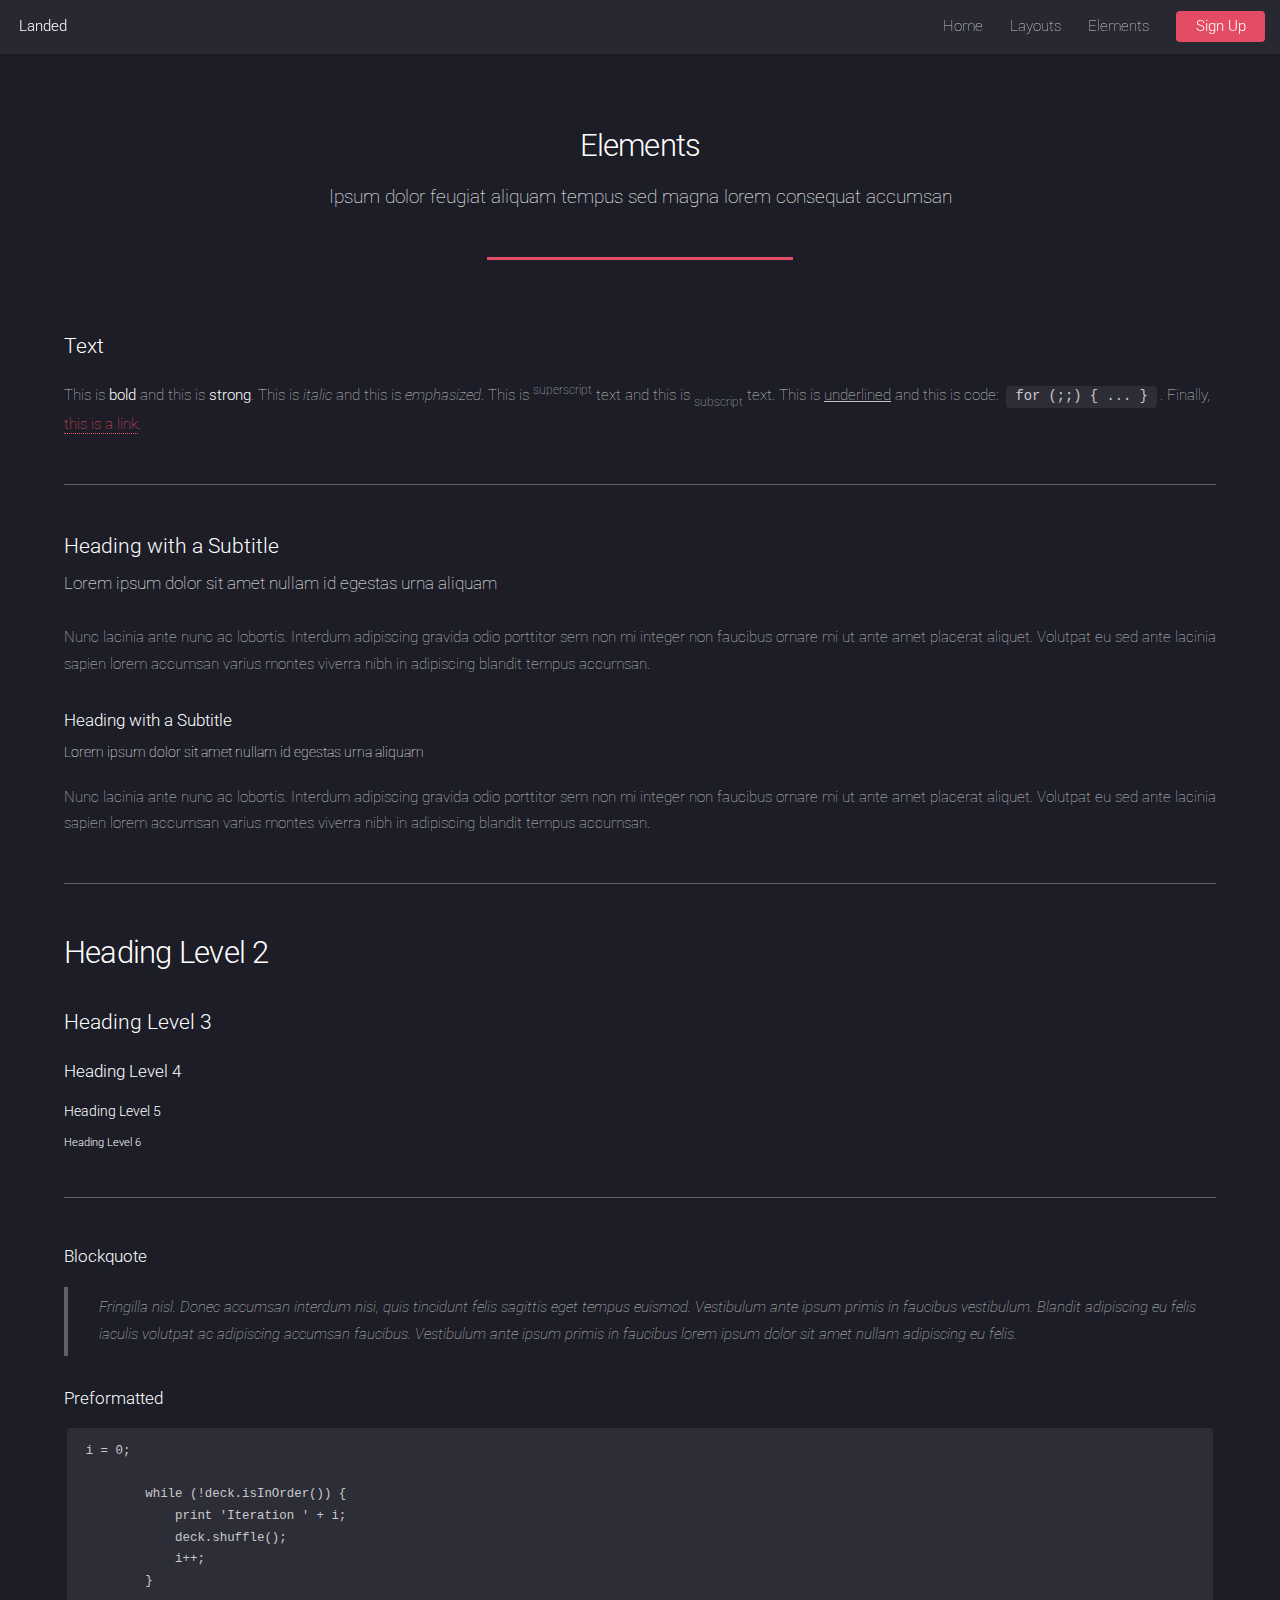
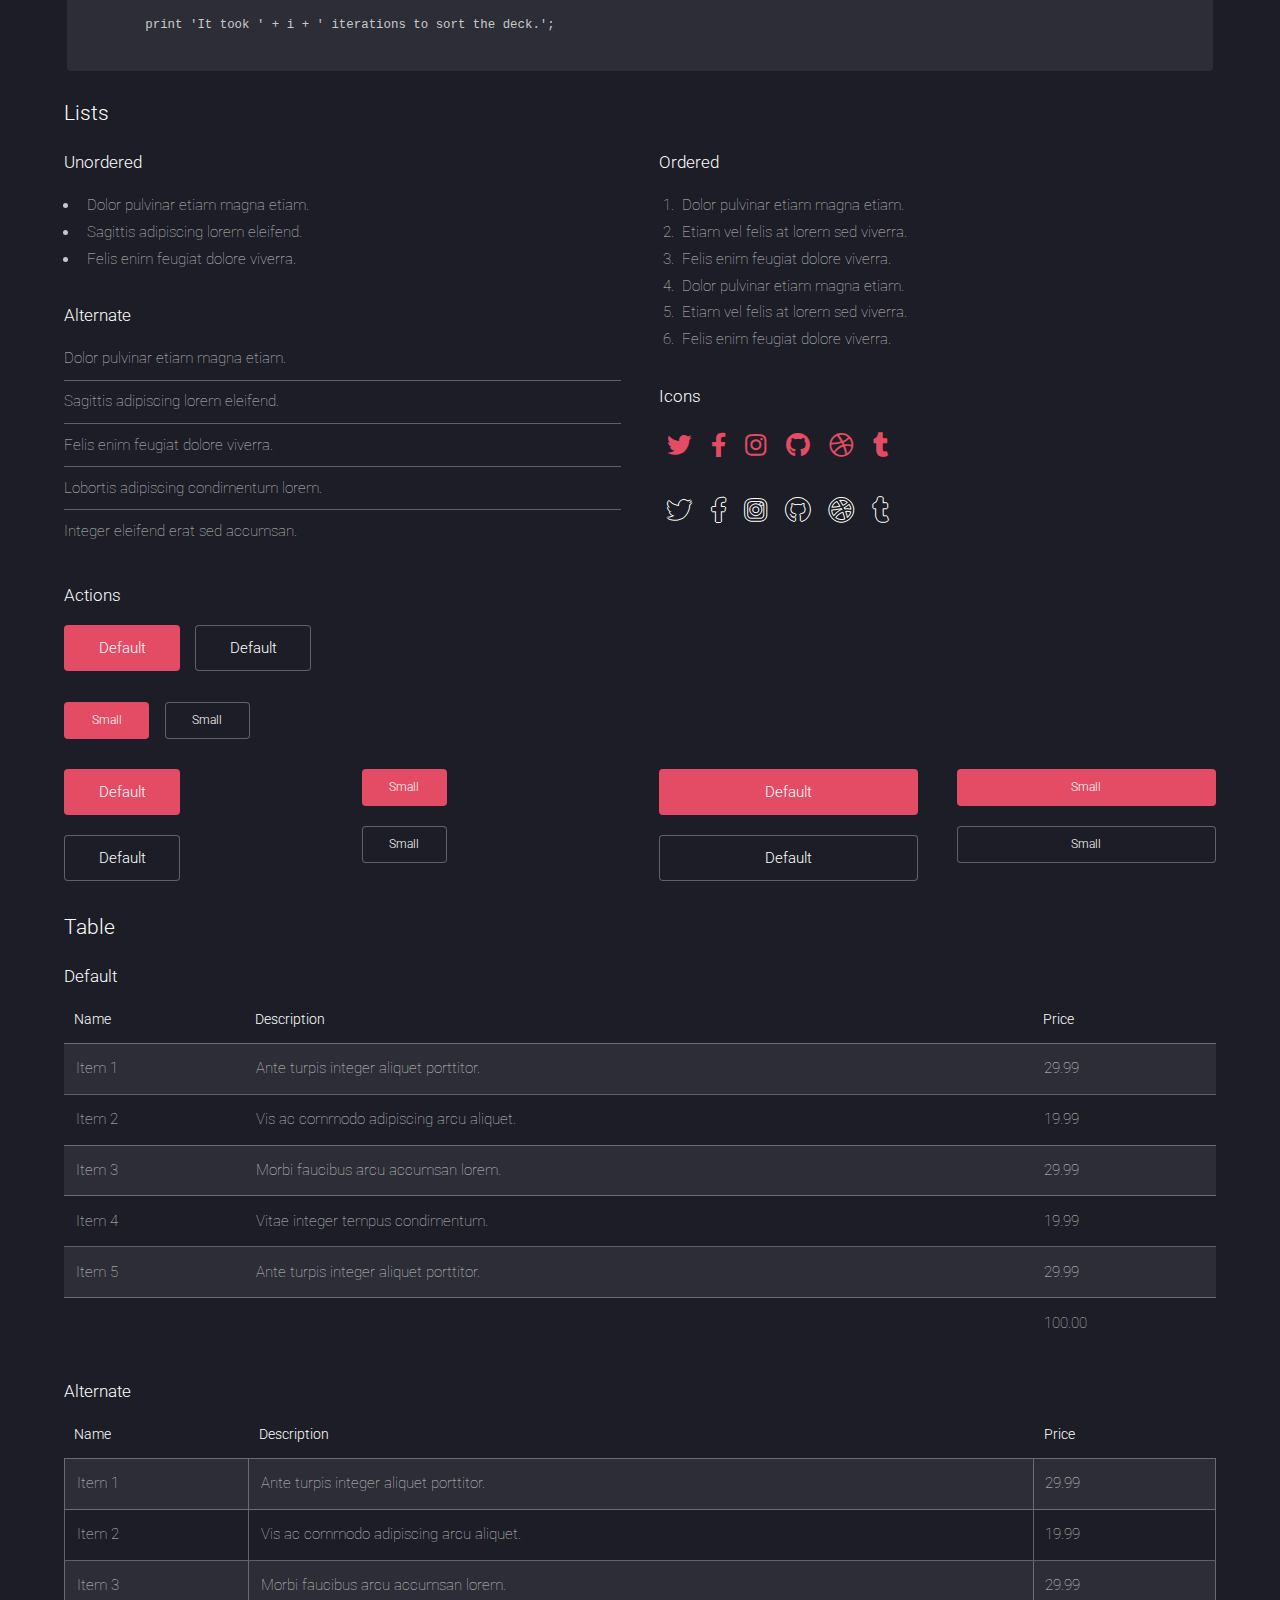
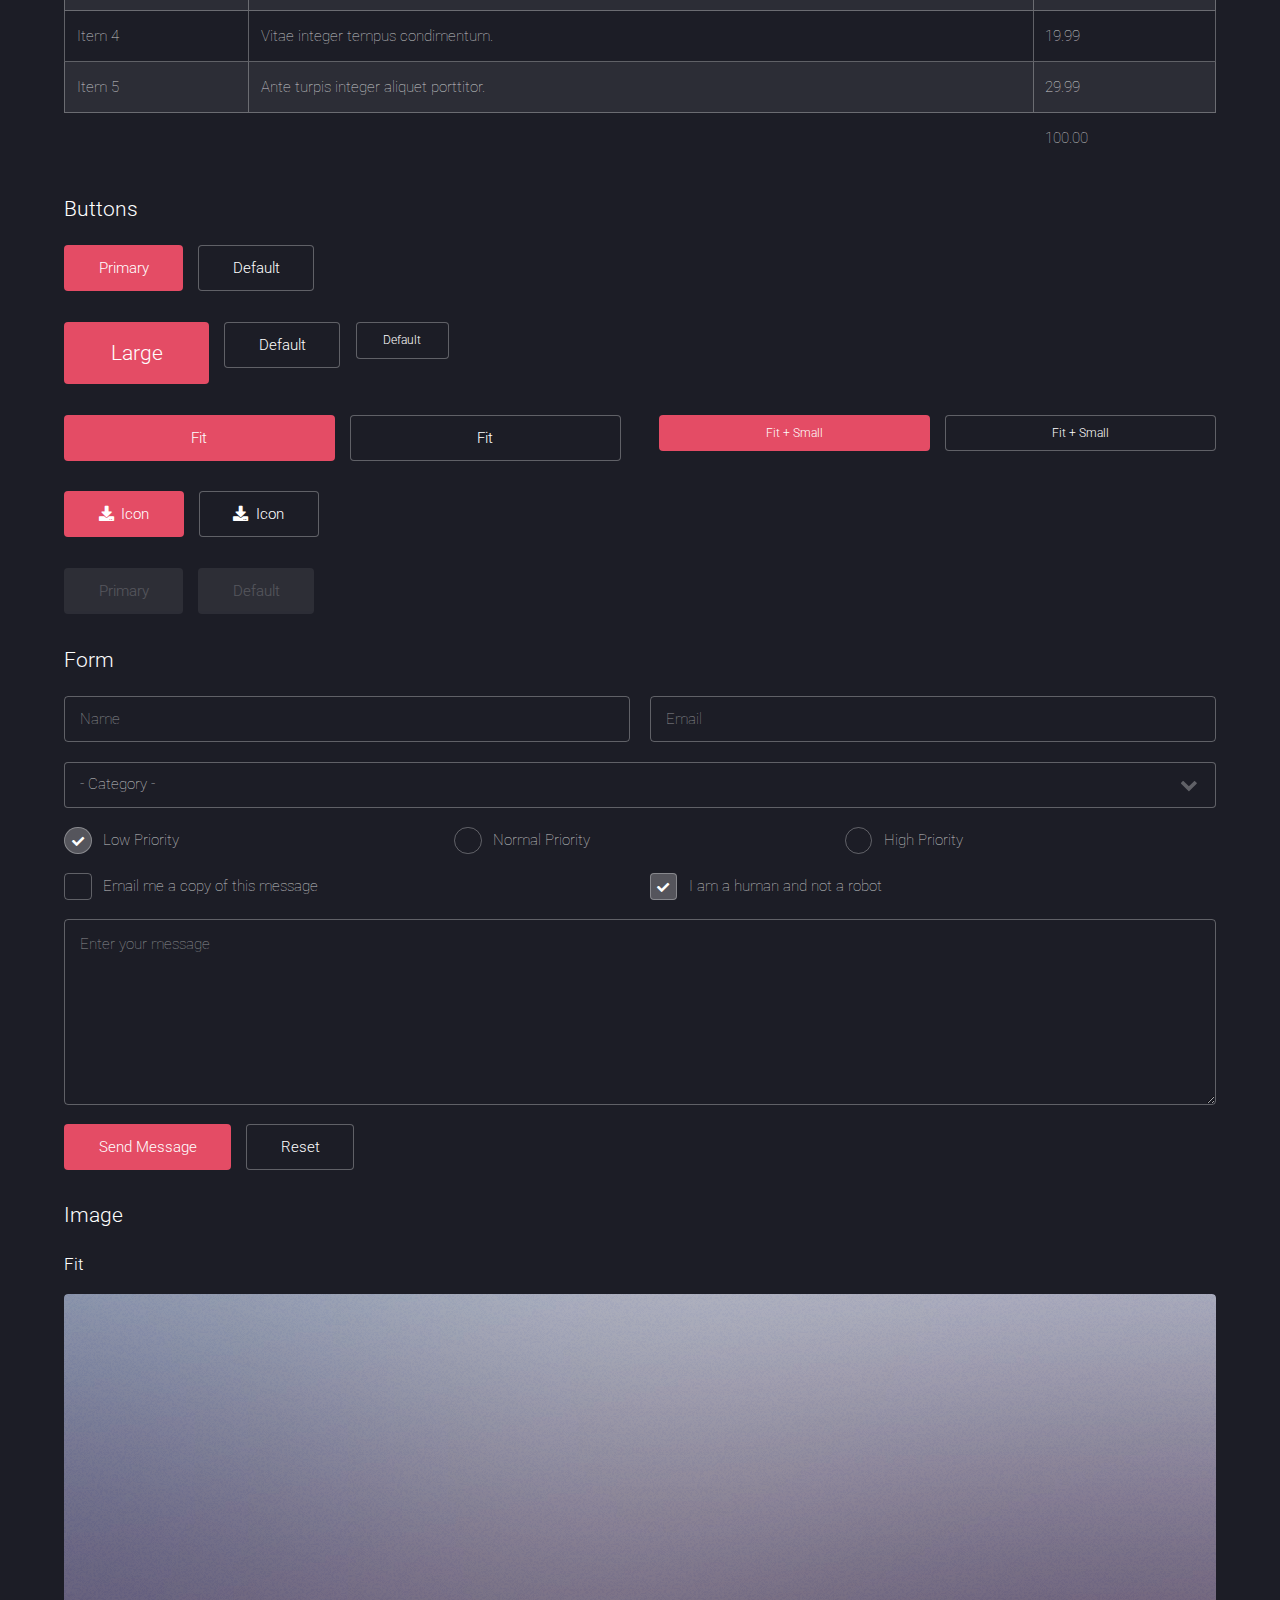
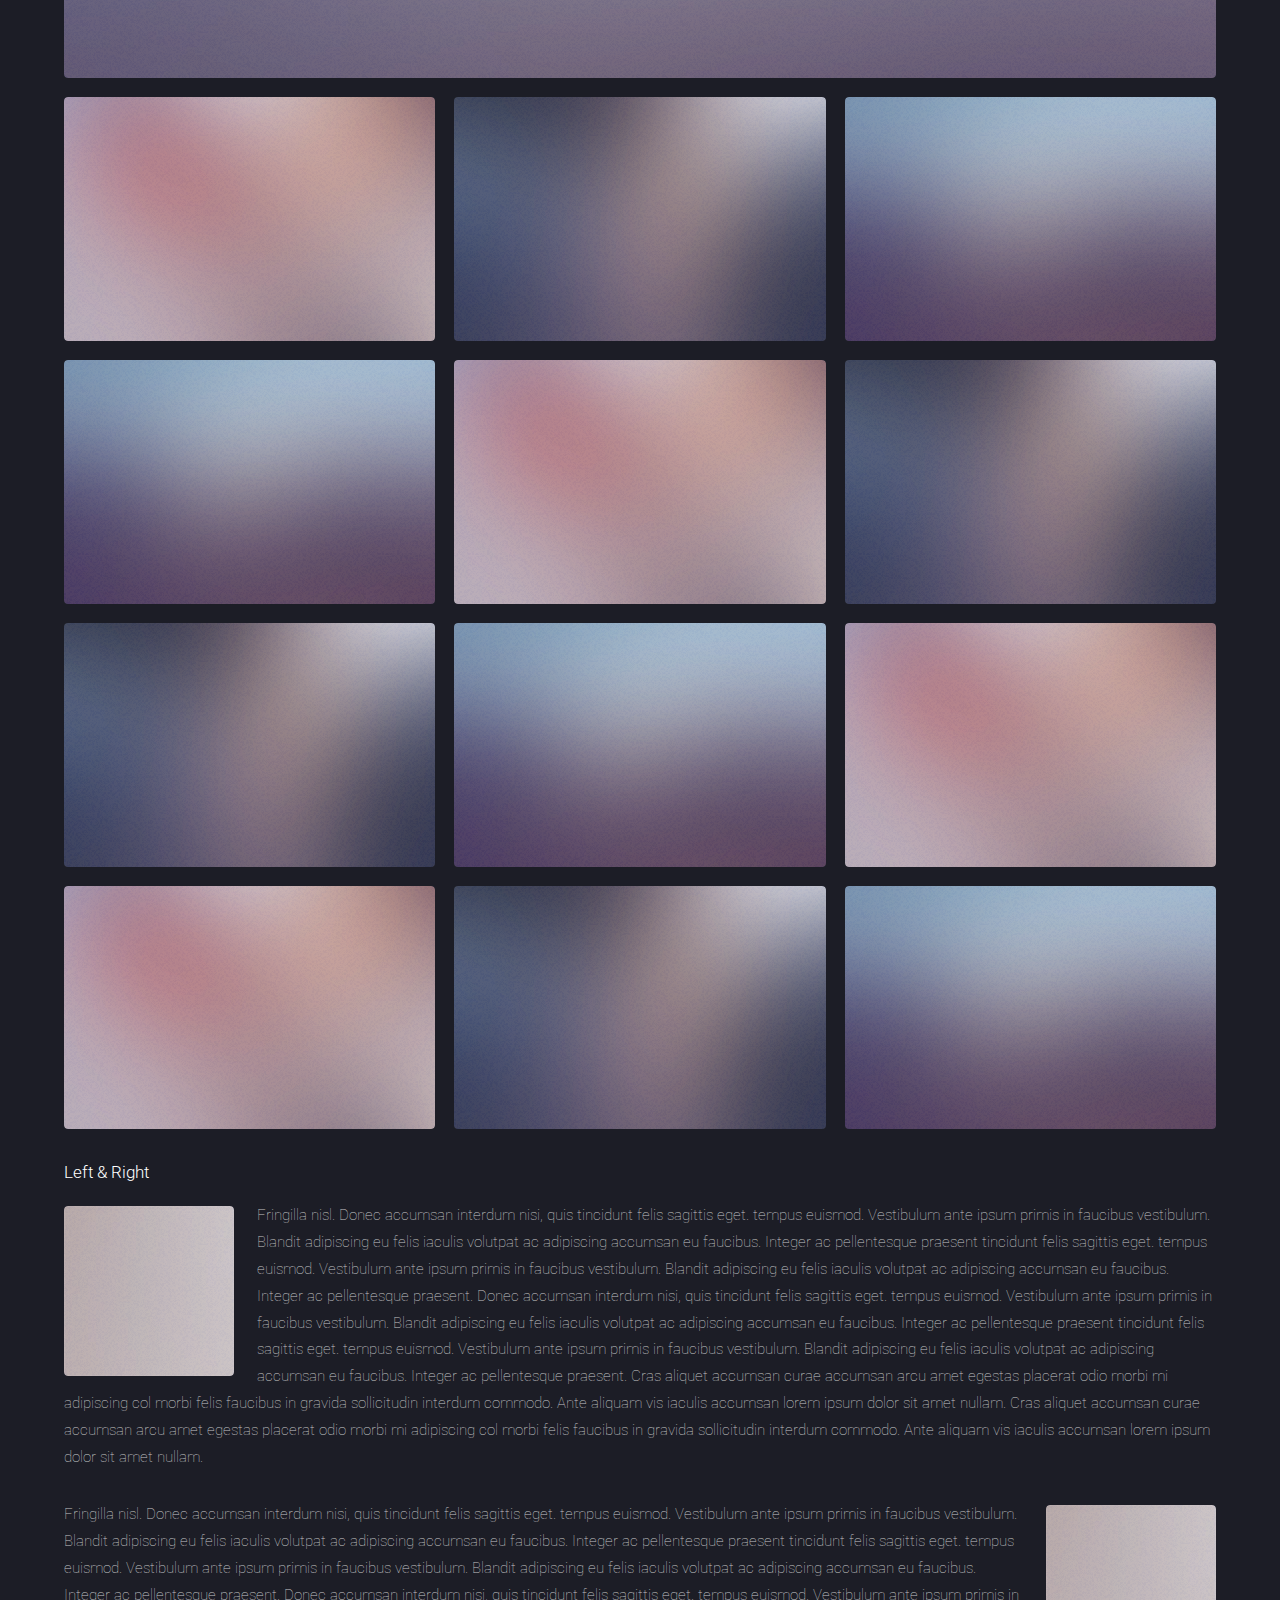
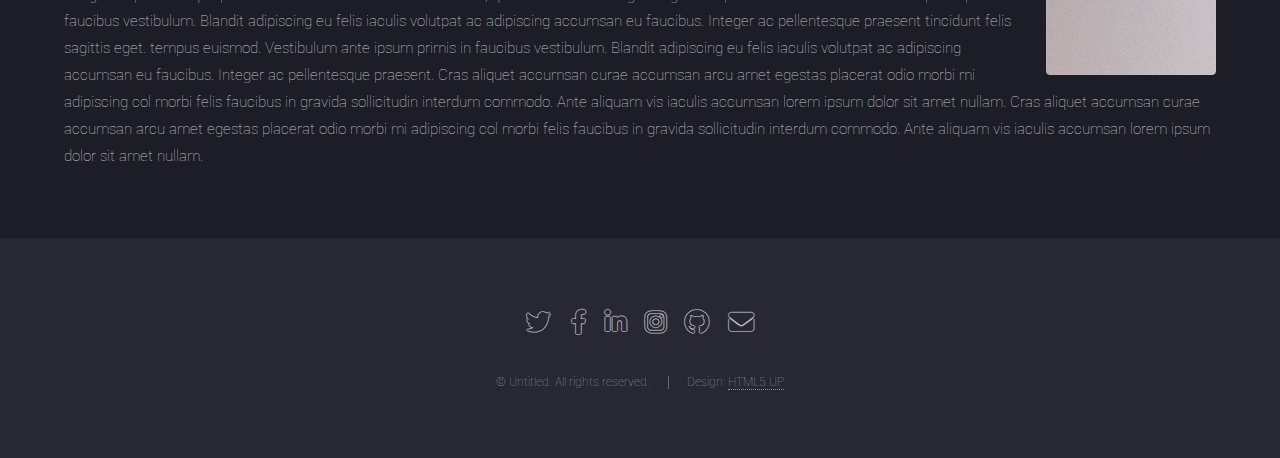
<file: elements.html>
<!DOCTYPE HTML>
<!--
	Landed by HTML5 UP
	html5up.net | @ajlkn
	Free for personal and commercial use under the CCA 3.0 license (html5up.net/license)
-->
<html>
	<head>
		<title>Elements - Landed by HTML5 UP</title>
		<meta charset="utf-8" />
		<meta name="viewport" content="width=device-width, initial-scale=1, user-scalable=no" />
		<link rel="stylesheet" href="assets/css/main.css" />
		<noscript><link rel="stylesheet" href="assets/css/noscript.css" /></noscript>
	</head>
	<body class="is-preload">
		<div id="page-wrapper">

			<!-- Header -->
				<header id="header">
					<h1 id="logo"><a href="index.html">Landed</a></h1>
					<nav id="nav">
						<ul>
							<li><a href="index.html">Home</a></li>
							<li>
								<a href="#">Layouts</a>
								<ul>
									<li><a href="left-sidebar.html">Left Sidebar</a></li>
									<li><a href="right-sidebar.html">Right Sidebar</a></li>
									<li><a href="no-sidebar.html">No Sidebar</a></li>
									<li>
										<a href="#">Submenu</a>
										<ul>
											<li><a href="#">Option 1</a></li>
											<li><a href="#">Option 2</a></li>
											<li><a href="#">Option 3</a></li>
											<li><a href="#">Option 4</a></li>
										</ul>
									</li>
								</ul>
							</li>
							<li><a href="elements.html">Elements</a></li>
							<li><a href="#" class="button primary">Sign Up</a></li>
						</ul>
					</nav>
				</header>

			<!-- Main -->
				<div id="main" class="wrapper style1">
					<div class="container">
						<header class="major">
							<h2>Elements</h2>
							<p>Ipsum dolor feugiat aliquam tempus sed magna lorem consequat accumsan</p>
						</header>

						<!-- Text -->
							<section>
								<h3>Text</h3>
								<p>This is <b>bold</b> and this is <strong>strong</strong>. This is <i>italic</i> and this is <em>emphasized</em>.
								This is <sup>superscript</sup> text and this is <sub>subscript</sub> text.
								This is <u>underlined</u> and this is code: <code>for (;;) { ... }</code>. Finally, <a href="#">this is a link</a>.</p>

								<hr />

								<header>
									<h3>Heading with a Subtitle</h3>
									<p>Lorem ipsum dolor sit amet nullam id egestas urna aliquam</p>
								</header>
								<p>Nunc lacinia ante nunc ac lobortis. Interdum adipiscing gravida odio porttitor sem non mi integer non faucibus ornare mi ut ante amet placerat aliquet. Volutpat eu sed ante lacinia sapien lorem accumsan varius montes viverra nibh in adipiscing blandit tempus accumsan.</p>
								<header>
									<h4>Heading with a Subtitle</h4>
									<p>Lorem ipsum dolor sit amet nullam id egestas urna aliquam</p>
								</header>
								<p>Nunc lacinia ante nunc ac lobortis. Interdum adipiscing gravida odio porttitor sem non mi integer non faucibus ornare mi ut ante amet placerat aliquet. Volutpat eu sed ante lacinia sapien lorem accumsan varius montes viverra nibh in adipiscing blandit tempus accumsan.</p>

								<hr />

								<h2>Heading Level 2</h2>
								<h3>Heading Level 3</h3>
								<h4>Heading Level 4</h4>
								<h5>Heading Level 5</h5>
								<h6>Heading Level 6</h6>

								<hr />

								<h4>Blockquote</h4>
								<blockquote>Fringilla nisl. Donec accumsan interdum nisi, quis tincidunt felis sagittis eget tempus euismod. Vestibulum ante ipsum primis in faucibus vestibulum. Blandit adipiscing eu felis iaculis volutpat ac adipiscing accumsan faucibus. Vestibulum ante ipsum primis in faucibus lorem ipsum dolor sit amet nullam adipiscing eu felis.</blockquote>

								<h4>Preformatted</h4>
								<pre><code>i = 0;

	while (!deck.isInOrder()) {
	    print 'Iteration ' + i;
	    deck.shuffle();
	    i++;
	}

	print 'It took ' + i + ' iterations to sort the deck.';
	</code></pre>
							</section>

						<!-- Lists -->
							<section>
								<h3>Lists</h3>
								<div class="row">
									<div class="col-6 col-12-xsmall">

										<h4>Unordered</h4>
										<ul>
											<li>Dolor pulvinar etiam magna etiam.</li>
											<li>Sagittis adipiscing lorem eleifend.</li>
											<li>Felis enim feugiat dolore viverra.</li>
										</ul>

										<h4>Alternate</h4>
										<ul class="alt">
											<li>Dolor pulvinar etiam magna etiam.</li>
											<li>Sagittis adipiscing lorem eleifend.</li>
											<li>Felis enim feugiat dolore viverra.</li>
											<li>Lobortis adipiscing condimentum lorem.</li>
											<li>Integer eleifend erat sed accumsan.</li>
										</ul>

									</div>
									<div class="col-6 col-12-xsmall">

										<h4>Ordered</h4>
										<ol>
											<li>Dolor pulvinar etiam magna etiam.</li>
											<li>Etiam vel felis at lorem sed viverra.</li>
											<li>Felis enim feugiat dolore viverra.</li>
											<li>Dolor pulvinar etiam magna etiam.</li>
											<li>Etiam vel felis at lorem sed viverra.</li>
											<li>Felis enim feugiat dolore viverra.</li>
										</ol>

										<h4>Icons</h4>
										<ul class="icons">
											<li><a href="#" class="icon brands fa-twitter"><span class="label">Twitter</span></a></li>
											<li><a href="#" class="icon brands fa-facebook-f"><span class="label">Facebook</span></a></li>
											<li><a href="#" class="icon brands fa-instagram"><span class="label">Instagram</span></a></li>
											<li><a href="#" class="icon brands fa-github"><span class="label">Github</span></a></li>
											<li><a href="#" class="icon brands fa-dribbble"><span class="label">Dribbble</span></a></li>
											<li><a href="#" class="icon brands fa-tumblr"><span class="label">Tumblr</span></a></li>
										</ul>
										<ul class="icons">
											<li><a href="#" class="icon brands alt fa-twitter"><span class="label">Twitter</span></a></li>
											<li><a href="#" class="icon brands alt fa-facebook-f"><span class="label">Facebook</span></a></li>
											<li><a href="#" class="icon brands alt fa-instagram"><span class="label">Instagram</span></a></li>
											<li><a href="#" class="icon brands alt fa-github"><span class="label">Github</span></a></li>
											<li><a href="#" class="icon brands alt fa-dribbble"><span class="label">Dribbble</span></a></li>
											<li><a href="#" class="icon brands alt fa-tumblr"><span class="label">Tumblr</span></a></li>
										</ul>

									</div>
								</div>

								<h4>Actions</h4>
								<ul class="actions">
									<li><a href="#" class="button primary">Default</a></li>
									<li><a href="#" class="button">Default</a></li>
								</ul>
								<ul class="actions small">
									<li><a href="#" class="button primary small">Small</a></li>
									<li><a href="#" class="button small">Small</a></li>
								</ul>
								<div class="row">
									<div class="col-3 col-6-medium col-12-xsmall">
										<ul class="actions stacked">
											<li><a href="#" class="button primary">Default</a></li>
											<li><a href="#" class="button">Default</a></li>
										</ul>
									</div>
									<div class="col-3 col-6-medium col-12-xsmall">
										<ul class="actions stacked">
											<li><a href="#" class="button primary small">Small</a></li>
											<li><a href="#" class="button small">Small</a></li>
										</ul>
									</div>
									<div class="col-3 col-6-medium col-12-xsmall">
										<ul class="actions stacked">
											<li><a href="#" class="button primary fit">Default</a></li>
											<li><a href="#" class="button fit">Default</a></li>
										</ul>
									</div>
									<div class="col-3 col-6-medium col-12-xsmall">
										<ul class="actions stacked">
											<li><a href="#" class="button primary small fit">Small</a></li>
											<li><a href="#" class="button small fit">Small</a></li>
										</ul>
									</div>
								</div>
							</section>

						<!-- Table -->
							<section>
								<h3>Table</h3>
								<h4>Default</h4>
								<div class="table-wrapper">
									<table>
										<thead>
											<tr>
												<th>Name</th>
												<th>Description</th>
												<th>Price</th>
											</tr>
										</thead>
										<tbody>
											<tr>
												<td>Item 1</td>
												<td>Ante turpis integer aliquet porttitor.</td>
												<td>29.99</td>
											</tr>
											<tr>
												<td>Item 2</td>
												<td>Vis ac commodo adipiscing arcu aliquet.</td>
												<td>19.99</td>
											</tr>
											<tr>
												<td>Item 3</td>
												<td> Morbi faucibus arcu accumsan lorem.</td>
												<td>29.99</td>
											</tr>
											<tr>
												<td>Item 4</td>
												<td>Vitae integer tempus condimentum.</td>
												<td>19.99</td>
											</tr>
											<tr>
												<td>Item 5</td>
												<td>Ante turpis integer aliquet porttitor.</td>
												<td>29.99</td>
											</tr>
										</tbody>
										<tfoot>
											<tr>
												<td colspan="2"></td>
												<td>100.00</td>
											</tr>
										</tfoot>
									</table>
								</div>
								<h4>Alternate</h4>
								<div class="table-wrapper">
									<table class="alt">
										<thead>
											<tr>
												<th>Name</th>
												<th>Description</th>
												<th>Price</th>
											</tr>
										</thead>
										<tbody>
											<tr>
												<td>Item 1</td>
												<td>Ante turpis integer aliquet porttitor.</td>
												<td>29.99</td>
											</tr>
											<tr>
												<td>Item 2</td>
												<td>Vis ac commodo adipiscing arcu aliquet.</td>
												<td>19.99</td>
											</tr>
											<tr>
												<td>Item 3</td>
												<td> Morbi faucibus arcu accumsan lorem.</td>
												<td>29.99</td>
											</tr>
											<tr>
												<td>Item 4</td>
												<td>Vitae integer tempus condimentum.</td>
												<td>19.99</td>
											</tr>
											<tr>
												<td>Item 5</td>
												<td>Ante turpis integer aliquet porttitor.</td>
												<td>29.99</td>
											</tr>
										</tbody>
										<tfoot>
											<tr>
												<td colspan="2"></td>
												<td>100.00</td>
											</tr>
										</tfoot>
									</table>
								</div>
							</section>

						<!-- Buttons -->
							<section>
								<h3>Buttons</h3>
								<ul class="actions">
									<li><a href="#" class="button primary">Primary</a></li>
									<li><a href="#" class="button">Default</a></li>
								</ul>
								<ul class="actions">
									<li><a href="#" class="button primary large">Large</a></li>
									<li><a href="#" class="button">Default</a></li>
									<li><a href="#" class="button small">Default</a></li>
								</ul>
								<div class="row">
									<div class="col-6 col-12-xsmall">
										<ul class="actions fit">
											<li><a href="#" class="button primary fit">Fit</a></li>
											<li><a href="#" class="button fit">Fit</a></li>
										</ul>
									</div>
									<div class="col-6 col-12-xsmall">
										<ul class="actions fit small">
											<li><a href="#" class="button primary fit small">Fit + Small</a></li>
											<li><a href="#" class="button fit small">Fit + Small</a></li>
										</ul>
									</div>
								</div>
								<ul class="actions">
									<li><a href="#" class="button primary icon solid fa-download">Icon</a></li>
									<li><a href="#" class="button icon solid fa-download">Icon</a></li>
								</ul>
								<ul class="actions">
									<li><span class="button primary disabled">Primary</span></li>
									<li><span class="button disabled">Default</span></li>
								</ul>
							</section>

						<!-- Form -->
							<section>
								<h3>Form</h3>
								<form method="post" action="#">
									<div class="row gtr-uniform gtr-50">
										<div class="col-6 col-12-xsmall">
											<input type="text" name="name" id="name" value="" placeholder="Name" />
										</div>
										<div class="col-6 col-12-xsmall">
											<input type="email" name="email" id="email" value="" placeholder="Email" />
										</div>
										<div class="col-12">
											<select name="category" id="category">
												<option value="">- Category -</option>
												<option value="1">Manufacturing</option>
												<option value="1">Shipping</option>
												<option value="1">Administration</option>
												<option value="1">Human Resources</option>
											</select>
										</div>
										<div class="col-4 col-12-medium">
											<input type="radio" id="priority-low" name="priority" checked>
											<label for="priority-low">Low Priority</label>
										</div>
										<div class="col-4 col-12-medium">
											<input type="radio" id="priority-normal" name="priority">
											<label for="priority-normal">Normal Priority</label>
										</div>
										<div class="col-4 col-12-medium">
											<input type="radio" id="priority-high" name="priority">
											<label for="priority-high">High Priority</label>
										</div>
										<div class="col-6 col-12-medium">
											<input type="checkbox" id="copy" name="copy">
											<label for="copy">Email me a copy of this message</label>
										</div>
										<div class="col-6 col-12-medium">
											<input type="checkbox" id="human" name="human" checked>
											<label for="human">I am a human and not a robot</label>
										</div>
										<div class="col-12">
											<textarea name="message" id="message" placeholder="Enter your message" rows="6"></textarea>
										</div>
										<div class="col-12">
											<ul class="actions">
												<li><input type="submit" value="Send Message" class="primary" /></li>
												<li><input type="reset" value="Reset" /></li>
											</ul>
										</div>
									</div>
								</form>
							</section>

						<!-- Image -->
							<section>
								<h3>Image</h3>
								<h4>Fit</h4>
								<div class="box alt">
									<div class="row gtr-50 gtr-uniform">
										<div class="col-12"><span class="image fit"><img src="images/pic07.jpg" alt="" /></span></div>
										<div class="col-4 col-6-xsmall"><span class="image fit"><img src="images/pic02.jpg" alt="" /></span></div>
										<div class="col-4 col-6-xsmall"><span class="image fit"><img src="images/pic03.jpg" alt="" /></span></div>
										<div class="col-4 col-6-xsmall"><span class="image fit"><img src="images/pic04.jpg" alt="" /></span></div>
										<div class="col-4 col-6-xsmall"><span class="image fit"><img src="images/pic04.jpg" alt="" /></span></div>
										<div class="col-4 col-6-xsmall"><span class="image fit"><img src="images/pic02.jpg" alt="" /></span></div>
										<div class="col-4 col-6-xsmall"><span class="image fit"><img src="images/pic03.jpg" alt="" /></span></div>
										<div class="col-4 col-6-xsmall"><span class="image fit"><img src="images/pic03.jpg" alt="" /></span></div>
										<div class="col-4 col-6-xsmall"><span class="image fit"><img src="images/pic04.jpg" alt="" /></span></div>
										<div class="col-4 col-6-xsmall"><span class="image fit"><img src="images/pic02.jpg" alt="" /></span></div>
										<div class="col-4 col-6-xsmall"><span class="image fit"><img src="images/pic02.jpg" alt="" /></span></div>
										<div class="col-4 col-6-xsmall"><span class="image fit"><img src="images/pic03.jpg" alt="" /></span></div>
										<div class="col-4 col-6-xsmall"><span class="image fit"><img src="images/pic04.jpg" alt="" /></span></div>
									</div>
								</div>

								<h4>Left &amp; Right</h4>
								<p><span class="image left"><img src="images/pic08.jpg" alt="" /></span>Fringilla nisl. Donec accumsan interdum nisi, quis tincidunt felis sagittis eget. tempus euismod. Vestibulum ante ipsum primis in faucibus vestibulum. Blandit adipiscing eu felis iaculis volutpat ac adipiscing accumsan eu faucibus. Integer ac pellentesque praesent tincidunt felis sagittis eget. tempus euismod. Vestibulum ante ipsum primis in faucibus vestibulum. Blandit adipiscing eu felis iaculis volutpat ac adipiscing accumsan eu faucibus. Integer ac pellentesque praesent. Donec accumsan interdum nisi, quis tincidunt felis sagittis eget. tempus euismod. Vestibulum ante ipsum primis in faucibus vestibulum. Blandit adipiscing eu felis iaculis volutpat ac adipiscing accumsan eu faucibus. Integer ac pellentesque praesent tincidunt felis sagittis eget. tempus euismod. Vestibulum ante ipsum primis in faucibus vestibulum. Blandit adipiscing eu felis iaculis volutpat ac adipiscing accumsan eu faucibus. Integer ac pellentesque praesent. Cras aliquet accumsan curae accumsan arcu amet egestas placerat odio morbi mi adipiscing col morbi felis faucibus in gravida sollicitudin interdum commodo. Ante aliquam vis iaculis accumsan lorem ipsum dolor sit amet nullam. Cras aliquet accumsan curae accumsan arcu amet egestas placerat odio morbi mi adipiscing col morbi felis faucibus in gravida sollicitudin interdum commodo. Ante aliquam vis iaculis accumsan lorem ipsum dolor sit amet nullam.</p>
								<p><span class="image right"><img src="images/pic08.jpg" alt="" /></span>Fringilla nisl. Donec accumsan interdum nisi, quis tincidunt felis sagittis eget. tempus euismod. Vestibulum ante ipsum primis in faucibus vestibulum. Blandit adipiscing eu felis iaculis volutpat ac adipiscing accumsan eu faucibus. Integer ac pellentesque praesent tincidunt felis sagittis eget. tempus euismod. Vestibulum ante ipsum primis in faucibus vestibulum. Blandit adipiscing eu felis iaculis volutpat ac adipiscing accumsan eu faucibus. Integer ac pellentesque praesent. Donec accumsan interdum nisi, quis tincidunt felis sagittis eget. tempus euismod. Vestibulum ante ipsum primis in faucibus vestibulum. Blandit adipiscing eu felis iaculis volutpat ac adipiscing accumsan eu faucibus. Integer ac pellentesque praesent tincidunt felis sagittis eget. tempus euismod. Vestibulum ante ipsum primis in faucibus vestibulum. Blandit adipiscing eu felis iaculis volutpat ac adipiscing accumsan eu faucibus. Integer ac pellentesque praesent. Cras aliquet accumsan curae accumsan arcu amet egestas placerat odio morbi mi adipiscing col morbi felis faucibus in gravida sollicitudin interdum commodo. Ante aliquam vis iaculis accumsan lorem ipsum dolor sit amet nullam. Cras aliquet accumsan curae accumsan arcu amet egestas placerat odio morbi mi adipiscing col morbi felis faucibus in gravida sollicitudin interdum commodo. Ante aliquam vis iaculis accumsan lorem ipsum dolor sit amet nullam.</p>
							</section>

					</div>
				</div>

			<!-- Footer -->
				<footer id="footer">
					<ul class="icons">
						<li><a href="#" class="icon brands alt fa-twitter"><span class="label">Twitter</span></a></li>
						<li><a href="#" class="icon brands alt fa-facebook-f"><span class="label">Facebook</span></a></li>
						<li><a href="#" class="icon brands alt fa-linkedin-in"><span class="label">LinkedIn</span></a></li>
						<li><a href="#" class="icon brands alt fa-instagram"><span class="label">Instagram</span></a></li>
						<li><a href="#" class="icon brands alt fa-github"><span class="label">GitHub</span></a></li>
						<li><a href="#" class="icon solid alt fa-envelope"><span class="label">Email</span></a></li>
					</ul>
					<ul class="copyright">
						<li>&copy; Untitled. All rights reserved.</li><li>Design: <a href="http://html5up.net">HTML5 UP</a></li>
					</ul>
				</footer>

		</div>

		<!-- Scripts -->
			<script src="assets/js/jquery.min.js"></script>
			<script src="assets/js/jquery.scrolly.min.js"></script>
			<script src="assets/js/jquery.dropotron.min.js"></script>
			<script src="assets/js/jquery.scrollex.min.js"></script>
			<script src="assets/js/browser.min.js"></script>
			<script src="assets/js/breakpoints.min.js"></script>
			<script src="assets/js/util.js"></script>
			<script src="assets/js/main.js"></script>

	</body>
</html>
</file>
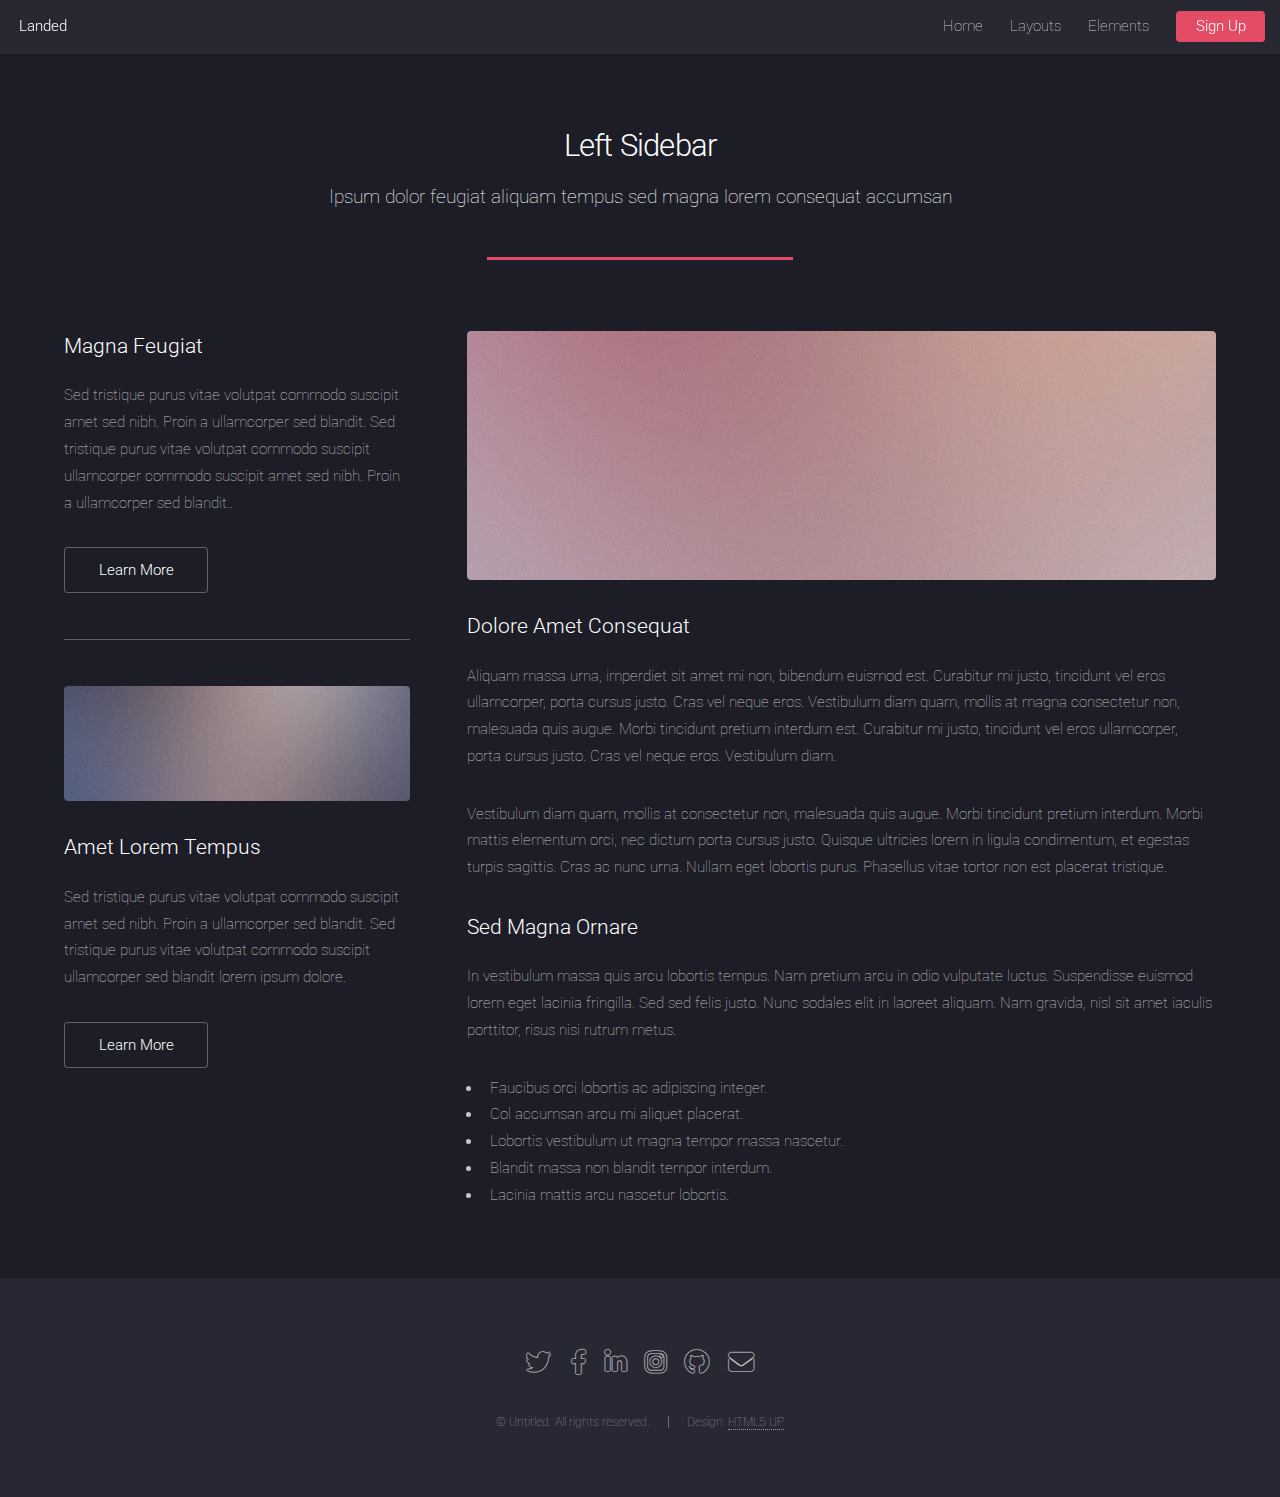
<file: left-sidebar.html>
<!DOCTYPE HTML>
<!--
	Landed by HTML5 UP
	html5up.net | @ajlkn
	Free for personal and commercial use under the CCA 3.0 license (html5up.net/license)
-->
<html>
	<head>
		<title>Left Sidebar - Landed by HTML5 UP</title>
		<meta charset="utf-8" />
		<meta name="viewport" content="width=device-width, initial-scale=1, user-scalable=no" />
		<link rel="stylesheet" href="assets/css/main.css" />
		<noscript><link rel="stylesheet" href="assets/css/noscript.css" /></noscript>
	</head>
	<body class="is-preload">
		<div id="page-wrapper">

			<!-- Header -->
				<header id="header">
					<h1 id="logo"><a href="index.html">Landed</a></h1>
					<nav id="nav">
						<ul>
							<li><a href="index.html">Home</a></li>
							<li>
								<a href="#">Layouts</a>
								<ul>
									<li><a href="left-sidebar.html">Left Sidebar</a></li>
									<li><a href="right-sidebar.html">Right Sidebar</a></li>
									<li><a href="no-sidebar.html">No Sidebar</a></li>
									<li>
										<a href="#">Submenu</a>
										<ul>
											<li><a href="#">Option 1</a></li>
											<li><a href="#">Option 2</a></li>
											<li><a href="#">Option 3</a></li>
											<li><a href="#">Option 4</a></li>
										</ul>
									</li>
								</ul>
							</li>
							<li><a href="elements.html">Elements</a></li>
							<li><a href="#" class="button primary">Sign Up</a></li>
						</ul>
					</nav>
				</header>

			<!-- Main -->
				<div id="main" class="wrapper style1">
					<div class="container">
						<header class="major">
							<h2>Left Sidebar</h2>
							<p>Ipsum dolor feugiat aliquam tempus sed magna lorem consequat accumsan</p>
						</header>
						<div class="row gtr-150">
							<div class="col-4 col-12-medium">

								<!-- Sidebar -->
									<section id="sidebar">
										<section>
											<h3>Magna Feugiat</h3>
											<p>Sed tristique purus vitae volutpat commodo suscipit amet sed nibh. Proin a ullamcorper sed blandit. Sed tristique purus vitae volutpat commodo suscipit ullamcorper commodo suscipit amet sed nibh. Proin a ullamcorper sed blandit..</p>
											<footer>
												<ul class="actions">
													<li><a href="#" class="button">Learn More</a></li>
												</ul>
											</footer>
										</section>
										<hr />
										<section>
											<a href="#" class="image fit"><img src="images/pic06.jpg" alt="" /></a>
											<h3>Amet Lorem Tempus</h3>
											<p>Sed tristique purus vitae volutpat commodo suscipit amet sed nibh. Proin a ullamcorper sed blandit. Sed tristique purus vitae volutpat commodo suscipit ullamcorper sed blandit lorem ipsum dolore.</p>
											<footer>
												<ul class="actions">
													<li><a href="#" class="button">Learn More</a></li>
												</ul>
											</footer>
										</section>
									</section>

							</div>
							<div class="col-8 col-12-medium imp-medium">

								<!-- Content -->
									<section id="content">
										<a href="#" class="image fit"><img src="images/pic05.jpg" alt="" /></a>
										<h3>Dolore Amet Consequat</h3>
										<p>Aliquam massa urna, imperdiet sit amet mi non, bibendum euismod est. Curabitur mi justo, tincidunt vel eros ullamcorper, porta cursus justo. Cras vel neque eros. Vestibulum diam quam, mollis at magna consectetur non, malesuada quis augue. Morbi tincidunt pretium interdum est. Curabitur mi justo, tincidunt vel eros ullamcorper, porta cursus justo. Cras vel neque eros. Vestibulum diam.</p>
										<p>Vestibulum diam quam, mollis at consectetur non, malesuada quis augue. Morbi tincidunt pretium interdum. Morbi mattis elementum orci, nec dictum porta cursus justo. Quisque ultricies lorem in ligula condimentum, et egestas turpis sagittis. Cras ac nunc urna. Nullam eget lobortis purus. Phasellus vitae tortor non est placerat tristique.</p>
										<h3>Sed Magna Ornare</h3>
										<p>In vestibulum massa quis arcu lobortis tempus. Nam pretium arcu in odio vulputate luctus. Suspendisse euismod lorem eget lacinia fringilla. Sed sed felis justo. Nunc sodales elit in laoreet aliquam. Nam gravida, nisl sit amet iaculis porttitor, risus nisi rutrum metus.</p>
										<ul>
											<li>Faucibus orci lobortis ac adipiscing integer.</li>
											<li>Col accumsan arcu mi aliquet placerat.</li>
											<li>Lobortis vestibulum ut magna tempor massa nascetur.</li>
											<li>Blandit massa non blandit tempor interdum.</li>
											<li>Lacinia mattis arcu nascetur lobortis.</li>
										</ul>
									</section>

							</div>
						</div>
					</div>
				</div>

			<!-- Footer -->
				<footer id="footer">
					<ul class="icons">
						<li><a href="#" class="icon brands alt fa-twitter"><span class="label">Twitter</span></a></li>
						<li><a href="#" class="icon brands alt fa-facebook-f"><span class="label">Facebook</span></a></li>
						<li><a href="#" class="icon brands alt fa-linkedin-in"><span class="label">LinkedIn</span></a></li>
						<li><a href="#" class="icon brands alt fa-instagram"><span class="label">Instagram</span></a></li>
						<li><a href="#" class="icon brands alt fa-github"><span class="label">GitHub</span></a></li>
						<li><a href="#" class="icon solid alt fa-envelope"><span class="label">Email</span></a></li>
					</ul>
					<ul class="copyright">
						<li>&copy; Untitled. All rights reserved.</li><li>Design: <a href="http://html5up.net">HTML5 UP</a></li>
					</ul>
				</footer>

		</div>

		<!-- Scripts -->
			<script src="assets/js/jquery.min.js"></script>
			<script src="assets/js/jquery.scrolly.min.js"></script>
			<script src="assets/js/jquery.dropotron.min.js"></script>
			<script src="assets/js/jquery.scrollex.min.js"></script>
			<script src="assets/js/browser.min.js"></script>
			<script src="assets/js/breakpoints.min.js"></script>
			<script src="assets/js/util.js"></script>
			<script src="assets/js/main.js"></script>

	</body>
</html>
</file>
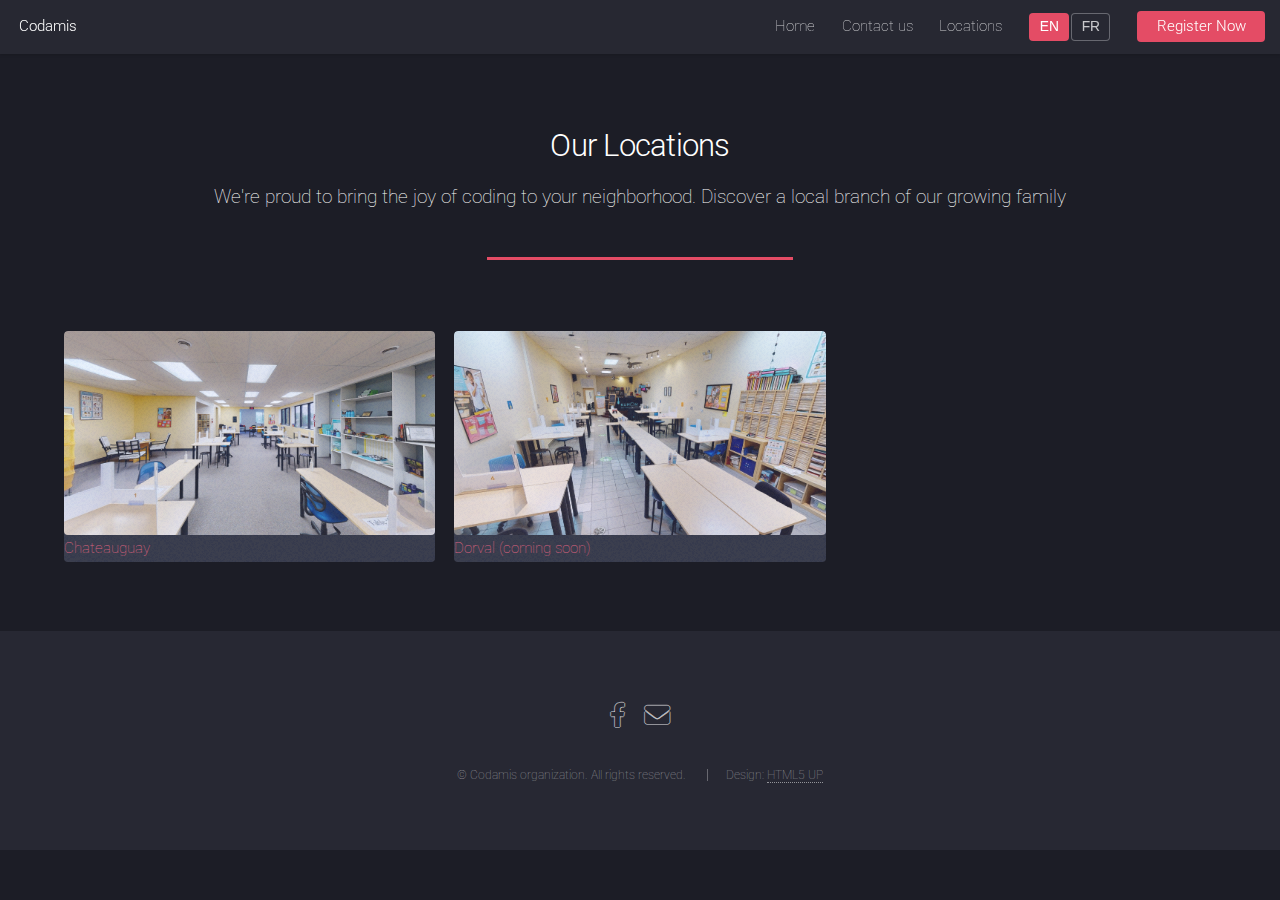
<file: locations.html>
<!DOCTYPE HTML>
<html>

<head>
	<title>Codamis</title>
	<link rel="icon" type="image/x-icon" href="/images/favicon/favicon.ico">
	<meta charset="utf-8" />
	<meta name="viewport" content="width=device-width, initial-scale=1, user-scalable=no" />
	<link rel="stylesheet" href="assets/css/main.css" />
	<noscript>
		<link rel="stylesheet" href="assets/css/noscript.css" />
	</noscript>
	<link rel="stylesheet" href="assets/css/custom.css" />
</head>

<body class="is-preload">
	<div id="page-wrapper">

		<!-- Header -->
		<header id="header">
			<h1 id="logo">
				<a href="index.html">
					<span class="active">Codamis</span>
				</a>
			</h1>

			<nav id="nav">
				<ul>
					<li>
						<a href="index.html">
							<span data-lang="en" class="active">Home</span>
							<span data-lang="fr">Accueil</span>
						</a>
					</li>
					<li>
						<a href="mailto:info@codamis.org">
							<span data-lang="en" class="active">Contact us</span>
							<span data-lang="fr">Nous joindre</span>
						</a>
					</li>
					<li>
						<a href="locations.html">
							<span data-lang="en" class="active">Locations</span>
							<span data-lang="fr">Emplacements</span>
						</a>
					</li>
					<li>
						<div class="language-switcher">
							<button onclick="switchLanguage('en')" id="en-btn" class="active">EN</button>
							<button onclick="switchLanguage('fr')" id="fr-btn">FR</button>
						</div>
					</li>
					<li>
						<a href="https://docs.google.com/forms/d/e/1FAIpQLSfGD5aIhrB8PMWDlW7unr5aw05iSX8D9AMCt0ZLkG5huW5VSw/viewform?usp=sharing&ouid=103963297961582445042"
							class="button primary">
							<span data-lang="en" class="active">Register Now</span>
							<span data-lang="fr">S'inscrire Maintenant</span>
						</a>
					</li>

					<!-- <li>
							<a href="#">Layouts lore</a>
							<ul>
								<li><a href="left-sidebar.html">Left Sidebar</a></li>
								<li><a href="right-sidebar.html">Right Sidebar</a></li>
								<li><a href="no-sidebar.html">No Sidebar</a></li>
								<li>
									<a href="#">Submenu</a>
									<ul>
										<li><a href="#">Option 1</a></li>
										<li><a href="#">Option 2</a></li>
										<li><a href="#">Option 3</a></li>
										<li><a href="#">Option 4</a></li>
									</ul>
								</li>
							</ul>
						</li> -->
					<!-- <li><a href="elements.html">Elements</a></li> -->
				</ul>
			</nav>
		</header>

		<!-- Main -->
		<div id="main" class="wrapper style1">
			<div class="container">
				<header class="major">
					<h2>
						<span data-lang="en" class="active">Our Locations</span>
						<span data-lang="fr">Nos Emplacements</span>
					</h2>
					<p>
						<span data-lang="en" class="active">We're proud to bring the joy of coding to your neighborhood.
							Discover a local branch of our growing family</span>
						<span data-lang="fr">On est fiers d'amener le plaisir de coder près de chez vous. Découvrez une
							succursale locale de notre famille grandissante</span>
					</p>
				</header>




				<!-- Image -->
				<section>
					<div class="box alt">
						<div class="row gtr-50 gtr-uniform">

							<div class="col-4 col-6-xsmall">
								<a class="image fit image_card" href="https://maps.app.goo.gl/FXDr4fp6hkdipmGv6"
									target="_blank">
									<img src="images/locations/kumon_chateauguay.png" alt="KUMON Chateauguay" />
									<div class="image_title">Chateauguay</div>
								</a>
							</div>

							<div class="col-4 col-6-xsmall">
								<a class="image fit image_card" href="https://maps.app.goo.gl/vdxBgSinmWsyvDZZA"
									target="_blank">
									<img src="images/locations/dorval.png" alt="Dorval" />
									<div class="image_title">Dorval (coming soon)</div>
								</a>
							</div>
						</div>
					</div>
				</section>
			</div>
		</div>

		<!-- Footer -->
		<footer id="footer">
			<ul class="icons">
				<li><a href="https://www.facebook.com/profile.php?id=61579928364818"
						class="icon brands alt fa-facebook-f"><span class="label">Facebook</span></a></li>
				<li><a href="mailto:info@codamis.org" class="icon solid alt fa-envelope"><span
							class="label">Email</span></a></li>
			</ul>
			<ul class="copyright">
				<li>&copy;
					<span data-lang="en" class="active">Codamis organization. All rights reserved.</span>
					<span data-lang="fr">Organisation Codamis. Tous droits réservés.</span>
				</li>
				<li>Design: <a href="http://html5up.net">HTML5 UP</a></li>
			</ul>
		</footer>

	</div>

	<!-- Scripts -->
	<script src="assets/js/jquery.min.js"></script>
	<script src="assets/js/jquery.scrolly.min.js"></script>
	<script src="assets/js/jquery.dropotron.min.js"></script>
	<script src="assets/js/jquery.scrollex.min.js"></script>
	<script src="assets/js/browser.min.js"></script>
	<script src="assets/js/breakpoints.min.js"></script>
	<script src="assets/js/util.js"></script>
	<script src="assets/js/main.js"></script>
	<script src="assets/js/custom.js"></script>
	<script src="assets/js/language.js"></script>
</body>

</html>
</file>
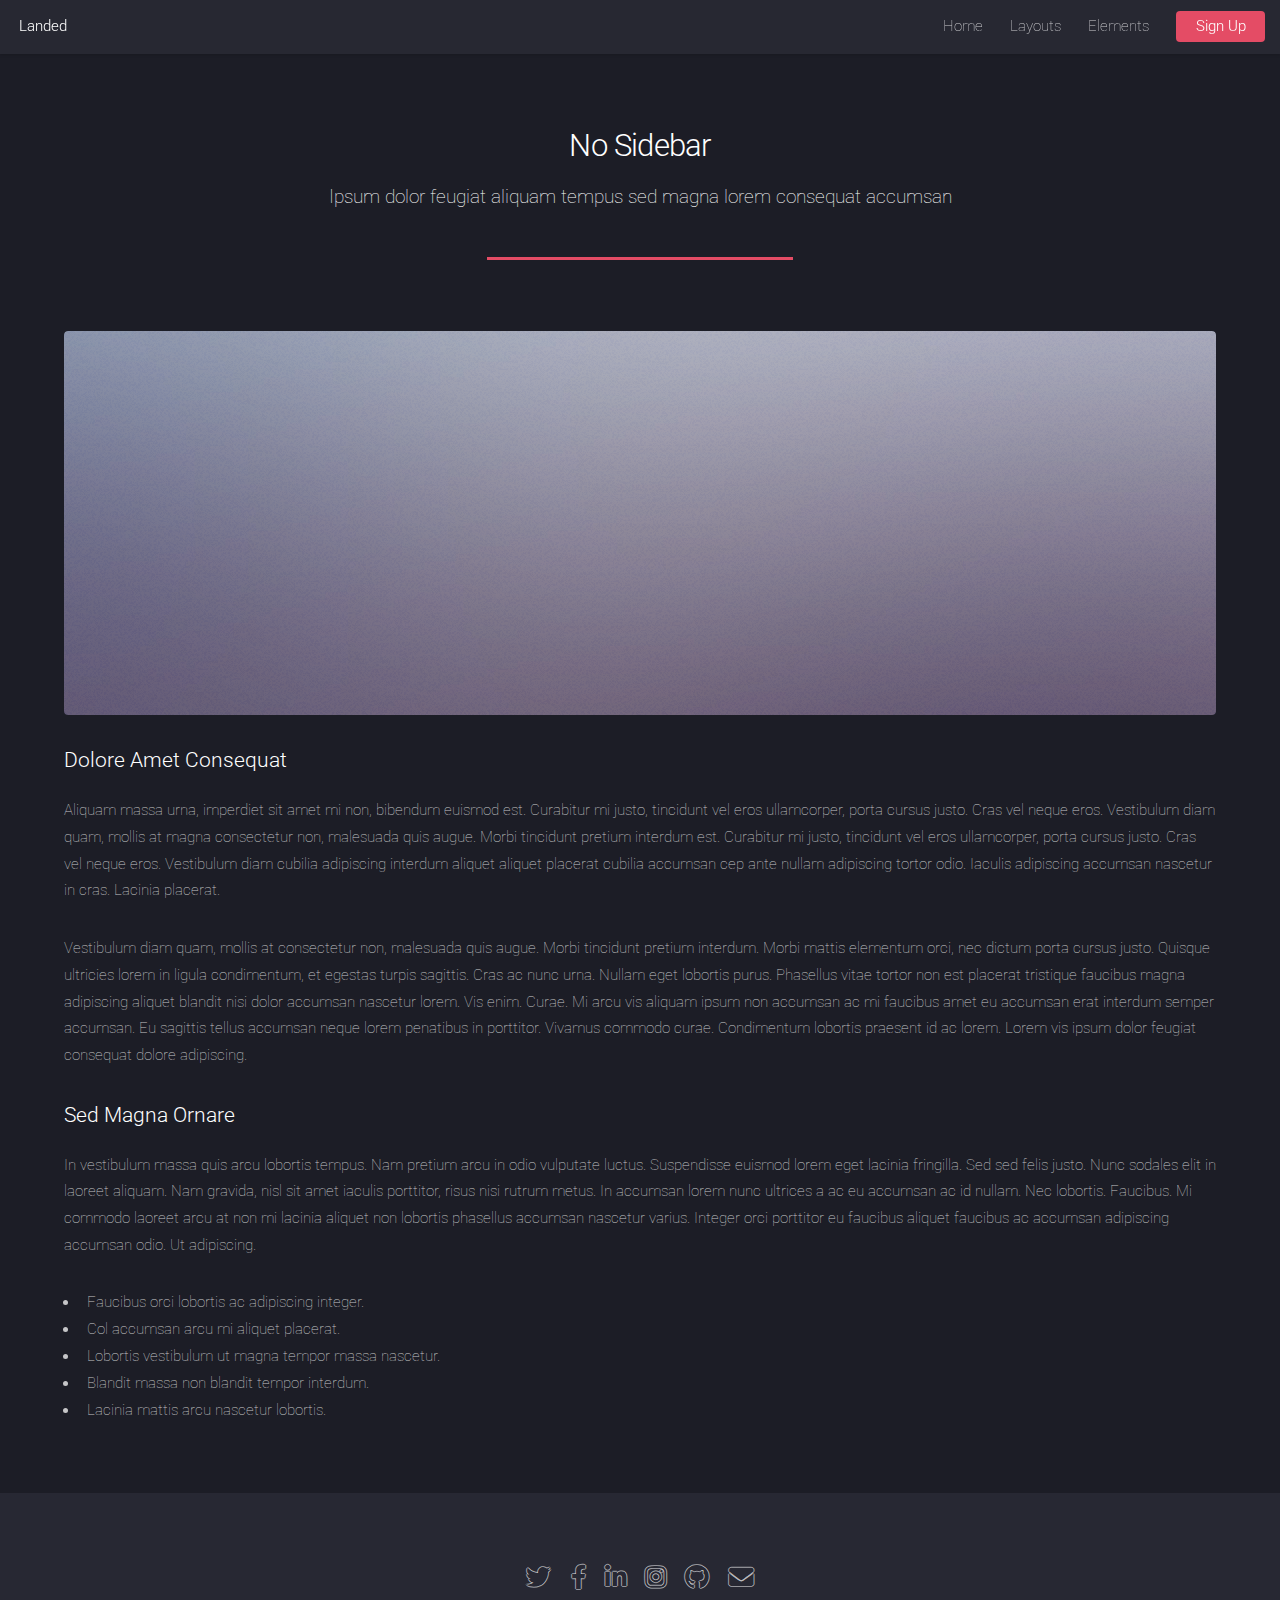
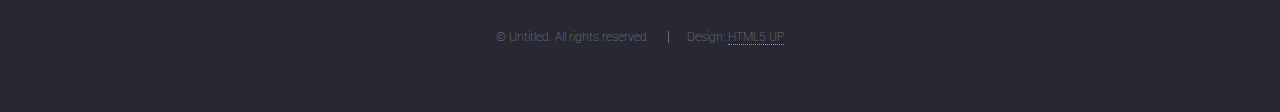
<file: no-sidebar.html>
<!DOCTYPE HTML>
<!--
	Landed by HTML5 UP
	html5up.net | @ajlkn
	Free for personal and commercial use under the CCA 3.0 license (html5up.net/license)
-->
<html>
	<head>
		<title>No Sidebar - Landed by HTML5 UP</title>
		<meta charset="utf-8" />
		<meta name="viewport" content="width=device-width, initial-scale=1, user-scalable=no" />
		<link rel="stylesheet" href="assets/css/main.css" />
		<noscript><link rel="stylesheet" href="assets/css/noscript.css" /></noscript>
	</head>
	<body class="is-preload">
		<div id="page-wrapper">

			<!-- Header -->
				<header id="header">
					<h1 id="logo"><a href="index.html">Landed</a></h1>
					<nav id="nav">
						<ul>
							<li><a href="index.html">Home</a></li>
							<li>
								<a href="#">Layouts</a>
								<ul>
									<li><a href="left-sidebar.html">Left Sidebar</a></li>
									<li><a href="right-sidebar.html">Right Sidebar</a></li>
									<li><a href="no-sidebar.html">No Sidebar</a></li>
									<li>
										<a href="#">Submenu</a>
										<ul>
											<li><a href="#">Option 1</a></li>
											<li><a href="#">Option 2</a></li>
											<li><a href="#">Option 3</a></li>
											<li><a href="#">Option 4</a></li>
										</ul>
									</li>
								</ul>
							</li>
							<li><a href="elements.html">Elements</a></li>
							<li><a href="#" class="button primary">Sign Up</a></li>
						</ul>
					</nav>
				</header>

			<!-- Main -->
				<div id="main" class="wrapper style1">
					<div class="container">
						<header class="major">
							<h2>No Sidebar</h2>
							<p>Ipsum dolor feugiat aliquam tempus sed magna lorem consequat accumsan</p>
						</header>

						<!-- Content -->
							<section id="content">
								<a href="#" class="image fit"><img src="images/pic07.jpg" alt="" /></a>
								<h3>Dolore Amet Consequat</h3>
								<p>Aliquam massa urna, imperdiet sit amet mi non, bibendum euismod est. Curabitur mi justo, tincidunt vel eros ullamcorper, porta cursus justo. Cras vel neque eros. Vestibulum diam quam, mollis at magna consectetur non, malesuada quis augue. Morbi tincidunt pretium interdum est. Curabitur mi justo, tincidunt vel eros ullamcorper, porta cursus justo. Cras vel neque eros. Vestibulum diam cubilia adipiscing interdum aliquet aliquet placerat cubilia accumsan cep ante nullam adipiscing tortor odio. Iaculis adipiscing accumsan nascetur in cras. Lacinia placerat.</p>
								<p>Vestibulum diam quam, mollis at consectetur non, malesuada quis augue. Morbi tincidunt pretium interdum. Morbi mattis elementum orci, nec dictum porta cursus justo. Quisque ultricies lorem in ligula condimentum, et egestas turpis sagittis. Cras ac nunc urna. Nullam eget lobortis purus. Phasellus vitae tortor non est placerat tristique faucibus magna adipiscing aliquet blandit nisi dolor accumsan nascetur lorem. Vis enim. Curae. Mi arcu vis aliquam ipsum non accumsan ac mi faucibus amet eu accumsan erat interdum semper accumsan. Eu sagittis tellus accumsan neque lorem penatibus in porttitor. Vivamus commodo curae. Condimentum lobortis praesent id ac lorem. Lorem vis ipsum dolor feugiat consequat dolore adipiscing.</p>
								<h3>Sed Magna Ornare</h3>
								<p>In vestibulum massa quis arcu lobortis tempus. Nam pretium arcu in odio vulputate luctus. Suspendisse euismod lorem eget lacinia fringilla. Sed sed felis justo. Nunc sodales elit in laoreet aliquam. Nam gravida, nisl sit amet iaculis porttitor, risus nisi rutrum metus. In accumsan lorem nunc ultrices a ac eu accumsan ac id nullam. Nec lobortis. Faucibus. Mi commodo laoreet arcu at non mi lacinia aliquet non lobortis phasellus accumsan nascetur varius. Integer orci porttitor eu faucibus aliquet faucibus ac accumsan adipiscing accumsan odio. Ut adipiscing.</p>
								<ul>
									<li>Faucibus orci lobortis ac adipiscing integer.</li>
									<li>Col accumsan arcu mi aliquet placerat.</li>
									<li>Lobortis vestibulum ut magna tempor massa nascetur.</li>
									<li>Blandit massa non blandit tempor interdum.</li>
									<li>Lacinia mattis arcu nascetur lobortis.</li>
								</ul>
							</section>

					</div>
				</div>

			<!-- Footer -->
				<footer id="footer">
					<ul class="icons">
						<li><a href="#" class="icon brands alt fa-twitter"><span class="label">Twitter</span></a></li>
						<li><a href="#" class="icon brands alt fa-facebook-f"><span class="label">Facebook</span></a></li>
						<li><a href="#" class="icon brands alt fa-linkedin-in"><span class="label">LinkedIn</span></a></li>
						<li><a href="#" class="icon brands alt fa-instagram"><span class="label">Instagram</span></a></li>
						<li><a href="#" class="icon brands alt fa-github"><span class="label">GitHub</span></a></li>
						<li><a href="#" class="icon solid alt fa-envelope"><span class="label">Email</span></a></li>
					</ul>
					<ul class="copyright">
						<li>&copy; Untitled. All rights reserved.</li><li>Design: <a href="http://html5up.net">HTML5 UP</a></li>
					</ul>
				</footer>

		</div>

		<!-- Scripts -->
			<script src="assets/js/jquery.min.js"></script>
			<script src="assets/js/jquery.scrolly.min.js"></script>
			<script src="assets/js/jquery.dropotron.min.js"></script>
			<script src="assets/js/jquery.scrollex.min.js"></script>
			<script src="assets/js/browser.min.js"></script>
			<script src="assets/js/breakpoints.min.js"></script>
			<script src="assets/js/util.js"></script>
			<script src="assets/js/main.js"></script>

	</body>
</html>
</file>
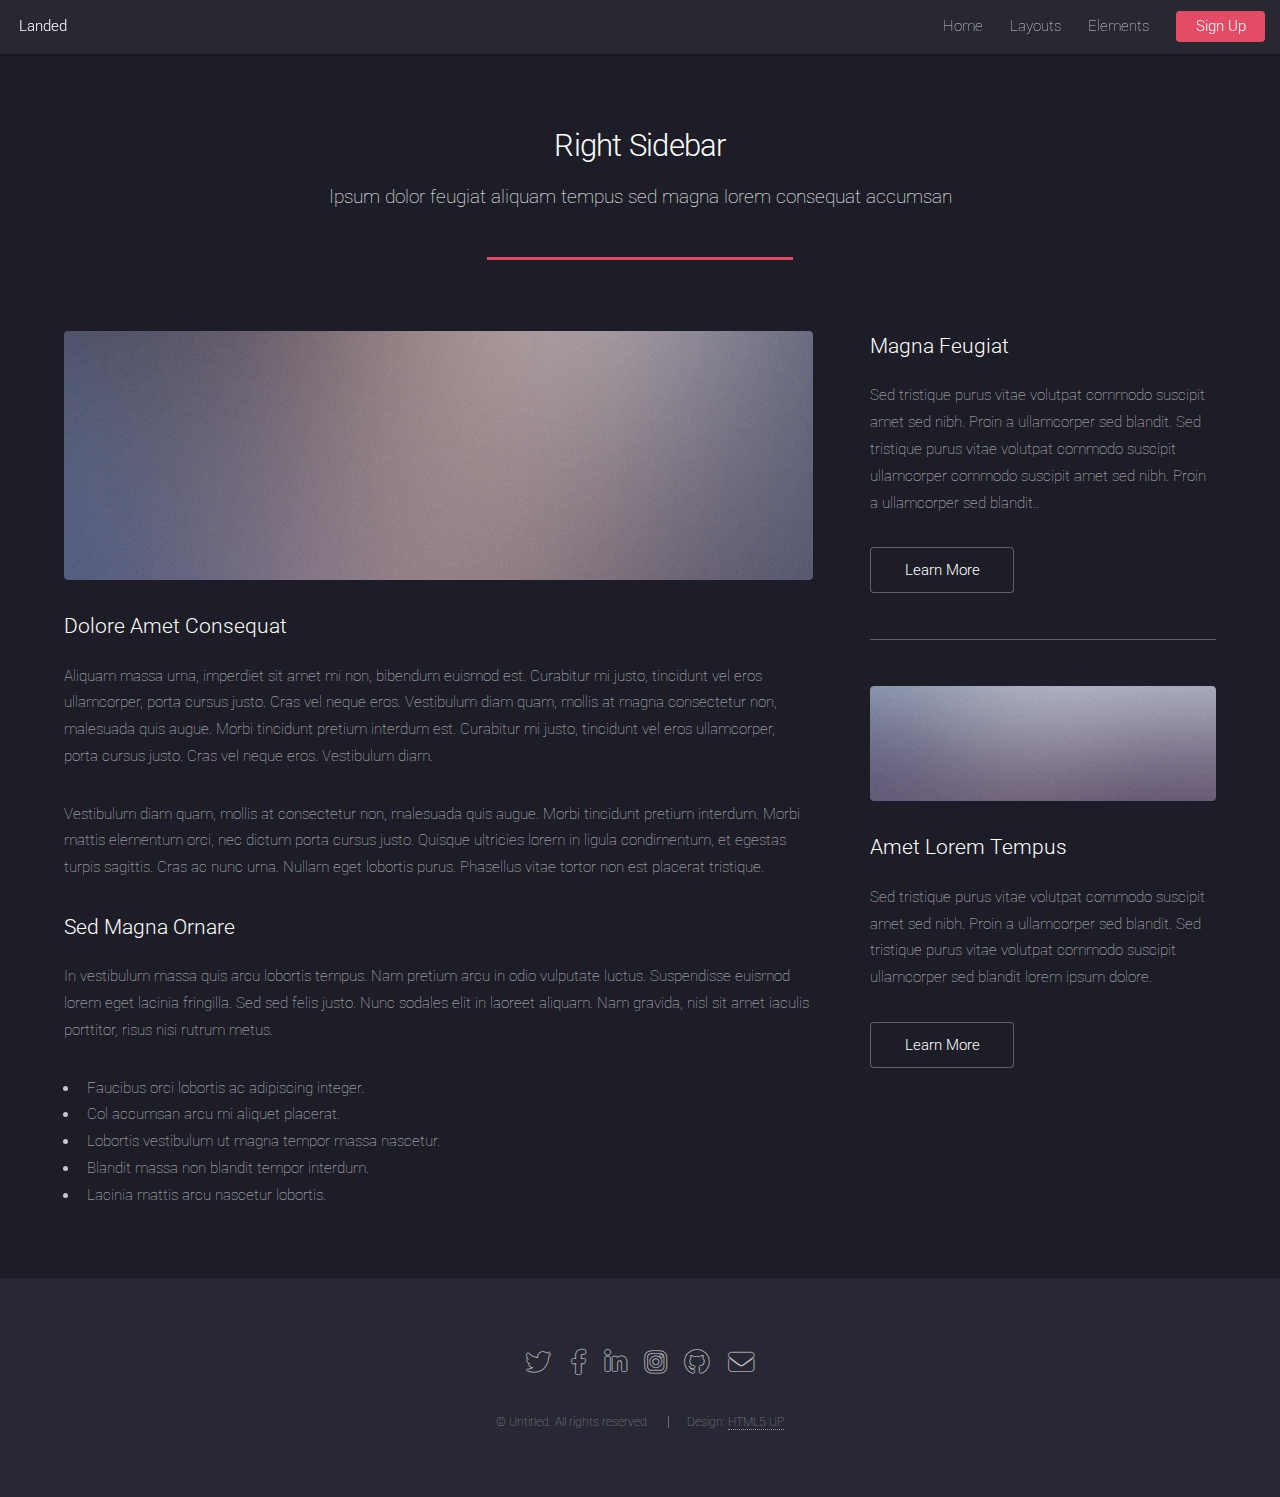
<file: right-sidebar.html>
<!DOCTYPE HTML>
<!--
	Landed by HTML5 UP
	html5up.net | @ajlkn
	Free for personal and commercial use under the CCA 3.0 license (html5up.net/license)
-->
<html>
	<head>
		<title>Right Sidebar - Landed by HTML5 UP</title>
		<meta charset="utf-8" />
		<meta name="viewport" content="width=device-width, initial-scale=1, user-scalable=no" />
		<link rel="stylesheet" href="assets/css/main.css" />
		<noscript><link rel="stylesheet" href="assets/css/noscript.css" /></noscript>
	</head>
	<body class="is-preload">
		<div id="page-wrapper">

			<!-- Header -->
				<header id="header">
					<h1 id="logo"><a href="index.html">Landed</a></h1>
					<nav id="nav">
						<ul>
							<li><a href="index.html">Home</a></li>
							<li>
								<a href="#">Layouts</a>
								<ul>
									<li><a href="left-sidebar.html">Left Sidebar</a></li>
									<li><a href="right-sidebar.html">Right Sidebar</a></li>
									<li><a href="no-sidebar.html">No Sidebar</a></li>
									<li>
										<a href="#">Submenu</a>
										<ul>
											<li><a href="#">Option 1</a></li>
											<li><a href="#">Option 2</a></li>
											<li><a href="#">Option 3</a></li>
											<li><a href="#">Option 4</a></li>
										</ul>
									</li>
								</ul>
							</li>
							<li><a href="elements.html">Elements</a></li>
							<li><a href="#" class="button primary">Sign Up</a></li>
						</ul>
					</nav>
				</header>

			<!-- Main -->
				<div id="main" class="wrapper style1">
					<div class="container">
						<header class="major">
							<h2>Right Sidebar</h2>
							<p>Ipsum dolor feugiat aliquam tempus sed magna lorem consequat accumsan</p>
						</header>
						<div class="row gtr-150">
							<div class="col-8 col-12-medium">

								<!-- Content -->
									<section id="content">
										<a href="#" class="image fit"><img src="images/pic06.jpg" alt="" /></a>
										<h3>Dolore Amet Consequat</h3>
										<p>Aliquam massa urna, imperdiet sit amet mi non, bibendum euismod est. Curabitur mi justo, tincidunt vel eros ullamcorper, porta cursus justo. Cras vel neque eros. Vestibulum diam quam, mollis at magna consectetur non, malesuada quis augue. Morbi tincidunt pretium interdum est. Curabitur mi justo, tincidunt vel eros ullamcorper, porta cursus justo. Cras vel neque eros. Vestibulum diam.</p>
										<p>Vestibulum diam quam, mollis at consectetur non, malesuada quis augue. Morbi tincidunt pretium interdum. Morbi mattis elementum orci, nec dictum porta cursus justo. Quisque ultricies lorem in ligula condimentum, et egestas turpis sagittis. Cras ac nunc urna. Nullam eget lobortis purus. Phasellus vitae tortor non est placerat tristique.</p>
										<h3>Sed Magna Ornare</h3>
										<p>In vestibulum massa quis arcu lobortis tempus. Nam pretium arcu in odio vulputate luctus. Suspendisse euismod lorem eget lacinia fringilla. Sed sed felis justo. Nunc sodales elit in laoreet aliquam. Nam gravida, nisl sit amet iaculis porttitor, risus nisi rutrum metus.</p>
										<ul>
											<li>Faucibus orci lobortis ac adipiscing integer.</li>
											<li>Col accumsan arcu mi aliquet placerat.</li>
											<li>Lobortis vestibulum ut magna tempor massa nascetur.</li>
											<li>Blandit massa non blandit tempor interdum.</li>
											<li>Lacinia mattis arcu nascetur lobortis.</li>
										</ul>
									</section>

							</div>
							<div class="col-4 col-12-medium">

								<!-- Sidebar -->
									<section id="sidebar">
										<section>
											<h3>Magna Feugiat</h3>
											<p>Sed tristique purus vitae volutpat commodo suscipit amet sed nibh. Proin a ullamcorper sed blandit. Sed tristique purus vitae volutpat commodo suscipit ullamcorper commodo suscipit amet sed nibh. Proin a ullamcorper sed blandit..</p>
											<footer>
												<ul class="actions">
													<li><a href="#" class="button">Learn More</a></li>
												</ul>
											</footer>
										</section>
										<hr />
										<section>
											<a href="#" class="image fit"><img src="images/pic07.jpg" alt="" /></a>
											<h3>Amet Lorem Tempus</h3>
											<p>Sed tristique purus vitae volutpat commodo suscipit amet sed nibh. Proin a ullamcorper sed blandit. Sed tristique purus vitae volutpat commodo suscipit ullamcorper sed blandit lorem ipsum dolore.</p>
											<footer>
												<ul class="actions">
													<li><a href="#" class="button">Learn More</a></li>
												</ul>
											</footer>
										</section>
									</section>

							</div>
						</div>
					</div>
				</div>

			<!-- Footer -->
				<footer id="footer">
					<ul class="icons">
						<li><a href="#" class="icon brands alt fa-twitter"><span class="label">Twitter</span></a></li>
						<li><a href="#" class="icon brands alt fa-facebook-f"><span class="label">Facebook</span></a></li>
						<li><a href="#" class="icon brands alt fa-linkedin-in"><span class="label">LinkedIn</span></a></li>
						<li><a href="#" class="icon brands alt fa-instagram"><span class="label">Instagram</span></a></li>
						<li><a href="#" class="icon brands alt fa-github"><span class="label">GitHub</span></a></li>
						<li><a href="#" class="icon solid alt fa-envelope"><span class="label">Email</span></a></li>
					</ul>
					<ul class="copyright">
						<li>&copy; Untitled. All rights reserved.</li><li>Design: <a href="http://html5up.net">HTML5 UP</a></li>
					</ul>
				</footer>

		</div>

		<!-- Scripts -->
			<script src="assets/js/jquery.min.js"></script>
			<script src="assets/js/jquery.scrolly.min.js"></script>
			<script src="assets/js/jquery.dropotron.min.js"></script>
			<script src="assets/js/jquery.scrollex.min.js"></script>
			<script src="assets/js/browser.min.js"></script>
			<script src="assets/js/breakpoints.min.js"></script>
			<script src="assets/js/util.js"></script>
			<script src="assets/js/main.js"></script>

	</body>
</html>
</file>
<file: assets/css/noscript.css>
/*
	Landed by HTML5 UP
	html5up.net | @ajlkn
	Free for personal and commercial use under the CCA 3.0 license (html5up.net/license)
*/

/* Loader */

	body.landing.is-preload:before {
		display: none;
	}

	body.landing.is-preload:after {
		display: none;
	}
</file>
<file: assets/css/custom.css>
/* Language Switcher Container */
.language-switcher {
    z-index: 1000;
    display: flex;
    gap: 2px;
}

/* Language Switcher Buttons */
.language-switcher button {
    -moz-appearance: none;
    -webkit-appearance: none;
    -ms-appearance: none;
    appearance: none;
    -moz-transition: background-color 0.2s ease-in-out, color 0.2s ease-in-out, box-shadow 0.2s ease-in-out;
    -webkit-transition: background-color 0.2s ease-in-out, color 0.2s ease-in-out, box-shadow 0.2s ease-in-out;
    -ms-transition: background-color 0.2s ease-in-out, color 0.2s ease-in-out, box-shadow 0.2s ease-in-out;
    transition: background-color 0.2s ease-in-out, color 0.2s ease-in-out, box-shadow 0.2s ease-in-out;
    background-color: transparent;
    border: 0;
    box-shadow: inset 0 0 0 1px rgba(255, 255, 255, 0.3);
    color: rgba(255, 255, 255, 0.75) !important;
    cursor: pointer;
    display: inline-block;
    font-weight: 100;
    height: 2em;
    line-height: 2em;
    padding: 0 0.75em;
    text-align: center;
    text-decoration: none;
    white-space: nowrap;
    border-radius: 4px;
    font-size: 0.9em;
    min-width: 2.5em;
}

/* Active Button State (Current Language) */
.language-switcher button.active {
    background-color: #e44c65;
    box-shadow: none;
    color: #ffffff !important;
}

/* Button Hover State */
.language-switcher button:hover {
    box-shadow: inset 0 0 0 1px #e44c65;
    color: #e44c65 !important;
}

/* Button Active State (on click) */
.language-switcher button:active {
    background-color: rgba(228, 76, 101, 0.15);
}

/* Mobile Navigation Panel Styles */
@media screen and (max-width: 736px) {
    /* Hide the original language switcher in desktop nav on mobile */
    #nav .language-switcher {
        display: none;
    }
    
    /* Style for language switcher in mobile nav panel */
    #navPanel .language-switcher {
        display: flex;
        justify-content: center;
        gap: 4px;
        padding: 1em 0;
        border-bottom: solid 1px rgba(255, 255, 255, 0.05);
        margin-bottom: 0.5em;
        background: #181920;
    }
    
    #navPanel .language-switcher button {
        background-color: transparent;
        border: 0;
        box-shadow: inset 0 0 0 1px rgba(255, 255, 255, 0.3);
        color: rgba(255, 255, 255, 0.75) !important;
        cursor: pointer;
        display: inline-block;
        font-weight: 100;
        height: 2.5em;
        line-height: 2.5em;
        padding: 0 1em;
        text-align: center;
        text-decoration: none;
        white-space: nowrap;
        border-radius: 4px;
        font-size: 0.9em;
        min-width: 3em;
        transition: all 0.2s ease-in-out;
    }
    
    #navPanel .language-switcher button.active {
        background-color: #e44c65;
        box-shadow: none;
        color: #ffffff !important;
    }
    
    #navPanel .language-switcher button:hover {
        box-shadow: inset 0 0 0 1px #e44c65;
        color: #e44c65 !important;
    }
}

/* Content visibility - UPDATED FOR SPAN ELEMENTS */
[data-lang] {
    display: none !important;
}

[data-lang].active {
    display: inline !important;
}

[data-lang-block] {
    display: none !important;
}

[data-lang-block].active {
    display: block !important;
}

/* Ensure language visibility works in mobile navigation panel */
#navPanel [data-lang] {
    display: none !important;
}

#navPanel [data-lang].active {
    display: inline !important;
}

#navPanel [data-lang-block] {
    display: none !important;
}

#navPanel [data-lang-block].active {
    display: block !important;
}

/* Additional specificity for navigation links */
nav [data-lang] {
    display: none !important;
}

nav [data-lang].active {
    display: inline !important;
}

/* Ensure buttons work correctly */
.button [data-lang] {
    display: none !important;
}

.button [data-lang].active {
    display: inline !important;
}
</file>
<file: assets/css/main.css>
@import url("fontawesome-all.min.css");
@import url("https://fonts.googleapis.com/css?family=Roboto:100,300,100italic,300italic");

/*
	Landed by HTML5 UP
	html5up.net | @ajlkn
	Free for personal and commercial use under the CCA 3.0 license (html5up.net/license)
*/

html, body, div, span, applet, object,
iframe, h1, h2, h3, h4, h5, h6, p, blockquote,
pre, a, abbr, acronym, address, big, cite,
code, del, dfn, em, img, ins, kbd, q, s, samp,
small, strike, strong, sub, sup, tt, var, b,
u, i, center, dl, dt, dd, ol, ul, li, fieldset,
form, label, legend, table, caption, tbody,
tfoot, thead, tr, th, td, article, aside,
canvas, details, embed, figure, figcaption,
footer, header, hgroup, menu, nav, output, ruby,
section, summary, time, mark, audio, video {
	margin: 0;
	padding: 0;
	border: 0;
	font-size: 100%;
	font: inherit;
	vertical-align: baseline;}

article, aside, details, figcaption, figure,
footer, header, hgroup, menu, nav, section {
	display: block;}

body {
	line-height: 1;
}

ol, ul {
	list-style: none;
}

blockquote, q {
	quotes: none;
}

	blockquote:before, blockquote:after, q:before, q:after {
		content: '';
		content: none;
	}

table {
	border-collapse: collapse;
	border-spacing: 0;
}

body {
	-webkit-text-size-adjust: none;
}

mark {
	background-color: transparent;
	color: inherit;
}

input::-moz-focus-inner {
	border: 0;
	padding: 0;
}

input, select, textarea {
	-moz-appearance: none;
	-webkit-appearance: none;
	-ms-appearance: none;
	appearance: none;
}

/* Basic */

	html {
		box-sizing: border-box;
	}

	*, *:before, *:after {
		box-sizing: inherit;
	}

	html, body {
		background: #1c1d26;
	}

	body.is-preload *, body.is-preload *:before, body.is-preload *:after {
		-moz-animation: none !important;
		-webkit-animation: none !important;
		-ms-animation: none !important;
		animation: none !important;
		-moz-transition: none !important;
		-webkit-transition: none !important;
		-ms-transition: none !important;
		transition: none !important;
	}

	body, input, select, textarea {
		color: rgba(255, 255, 255, 0.75);
		font-family: "Roboto", Helvetica, sans-serif;
		font-size: 15pt;
		font-weight: 100;
		line-height: 1.75em;
	}

	a {
		-moz-transition: border-color 0.2s ease-in-out, color 0.2s ease-in-out;
		-webkit-transition: border-color 0.2s ease-in-out, color 0.2s ease-in-out;
		-ms-transition: border-color 0.2s ease-in-out, color 0.2s ease-in-out;
		transition: border-color 0.2s ease-in-out, color 0.2s ease-in-out;
		border-bottom: dotted 1px;
		color: #e44c65;
		text-decoration: none;
	}

		a:hover {
			color: #e44c65 !important;
			border-bottom-color: transparent;
		}

	strong, b {
		color: #ffffff;
		font-weight: 300;
	}

	em, i {
		font-style: italic;
	}

	p {
		margin: 0 0 2em 0;
	}

	h1, h2, h3, h4, h5, h6 {
		color: #ffffff;
		font-weight: 300;
		line-height: 1em;
		margin: 0 0 1em 0;
	}

		h1 a, h2 a, h3 a, h4 a, h5 a, h6 a {
			color: inherit;
			border: 0;
		}

	h2 {
		font-size: 2em;
		line-height: 1.5em;
		letter-spacing: -0.025em;
	}

	h3 {
		font-size: 1.35em;
		line-height: 1.5em;
	}

	h4 {
		font-size: 1.1em;
		line-height: 1.5em;
	}

	h5 {
		font-size: 0.9em;
		line-height: 1.5em;
	}

	h6 {
		font-size: 0.7em;
		line-height: 1.5em;
	}

	sub {
		font-size: 0.8em;
		position: relative;
		top: 0.5em;
	}

	sup {
		font-size: 0.8em;
		position: relative;
		top: -0.5em;
	}

	hr {
		border: 0;
		border-bottom: solid 1px rgba(255, 255, 255, 0.3);
		margin: 3em 0;
	}

		hr.major {
			margin: 4em 0;
		}

	blockquote {
		border-left: solid 4px rgba(255, 255, 255, 0.3);
		font-style: italic;
		margin: 0 0 2em 0;
		padding: 0.5em 0 0.5em 2em;
	}

	code {
		background: rgba(255, 255, 255, 0.075);
		border-radius: 4px;
		font-family: "Courier New", monospace;
		font-size: 0.9em;
		margin: 0 0.25em;
		padding: 0.25em 0.65em;
	}

	pre {
		-webkit-overflow-scrolling: touch;
		font-family: "Courier New", monospace;
		font-size: 0.9em;
		margin: 0 0 2em 0;
	}

		pre code {
			display: block;
			line-height: 1.75em;
			padding: 1em 1.5em;
			overflow-x: auto;
		}

	.align-left {
		text-align: left;
	}

	.align-center {
		text-align: center;
	}

	.align-right {
		text-align: right;
	}

/* Loader */

	@-moz-keyframes spinner-show {
		0% {
			opacity: 0;
		}

		100% {
			opacity: 1;
		}
	}

	@-webkit-keyframes spinner-show {
		0% {
			opacity: 0;
		}

		100% {
			opacity: 1;
		}
	}

	@-ms-keyframes spinner-show {
		0% {
			opacity: 0;
		}

		100% {
			opacity: 1;
		}
	}

	@keyframes spinner-show {
		0% {
			opacity: 0;
		}

		100% {
			opacity: 1;
		}
	}

	@-moz-keyframes spinner-hide {
		0% {
			color: rgba(255, 255, 255, 0.15);
			z-index: 100001;
			-moz-transform: scale(1) rotate(0deg);
			-webkit-transform: scale(1) rotate(0deg);
			-ms-transform: scale(1) rotate(0deg);
			transform: scale(1) rotate(0deg);
		}

		99% {
			color: #1c1d26;
			z-index: 100001;
			-moz-transform: scale(0.5) rotate(360deg);
			-webkit-transform: scale(0.5) rotate(360deg);
			-ms-transform: scale(0.5) rotate(360deg);
			transform: scale(0.5) rotate(360deg);
		}

		100% {
			color: #1c1d26;
			z-index: -1;
			-moz-transform: scale(0.5) rotate(360deg);
			-webkit-transform: scale(0.5) rotate(360deg);
			-ms-transform: scale(0.5) rotate(360deg);
			transform: scale(0.5) rotate(360deg);
		}
	}

	@-webkit-keyframes spinner-hide {
		0% {
			color: rgba(255, 255, 255, 0.15);
			z-index: 100001;
			-moz-transform: scale(1) rotate(0deg);
			-webkit-transform: scale(1) rotate(0deg);
			-ms-transform: scale(1) rotate(0deg);
			transform: scale(1) rotate(0deg);
		}

		99% {
			color: #1c1d26;
			z-index: 100001;
			-moz-transform: scale(0.5) rotate(360deg);
			-webkit-transform: scale(0.5) rotate(360deg);
			-ms-transform: scale(0.5) rotate(360deg);
			transform: scale(0.5) rotate(360deg);
		}

		100% {
			color: #1c1d26;
			z-index: -1;
			-moz-transform: scale(0.5) rotate(360deg);
			-webkit-transform: scale(0.5) rotate(360deg);
			-ms-transform: scale(0.5) rotate(360deg);
			transform: scale(0.5) rotate(360deg);
		}
	}

	@-ms-keyframes spinner-hide {
		0% {
			color: rgba(255, 255, 255, 0.15);
			z-index: 100001;
			-moz-transform: scale(1) rotate(0deg);
			-webkit-transform: scale(1) rotate(0deg);
			-ms-transform: scale(1) rotate(0deg);
			transform: scale(1) rotate(0deg);
		}

		99% {
			color: #1c1d26;
			z-index: 100001;
			-moz-transform: scale(0.5) rotate(360deg);
			-webkit-transform: scale(0.5) rotate(360deg);
			-ms-transform: scale(0.5) rotate(360deg);
			transform: scale(0.5) rotate(360deg);
		}

		100% {
			color: #1c1d26;
			z-index: -1;
			-moz-transform: scale(0.5) rotate(360deg);
			-webkit-transform: scale(0.5) rotate(360deg);
			-ms-transform: scale(0.5) rotate(360deg);
			transform: scale(0.5) rotate(360deg);
		}
	}

	@keyframes spinner-hide {
		0% {
			color: rgba(255, 255, 255, 0.15);
			z-index: 100001;
			-moz-transform: scale(1) rotate(0deg);
			-webkit-transform: scale(1) rotate(0deg);
			-ms-transform: scale(1) rotate(0deg);
			transform: scale(1) rotate(0deg);
		}

		99% {
			color: #1c1d26;
			z-index: 100001;
			-moz-transform: scale(0.5) rotate(360deg);
			-webkit-transform: scale(0.5) rotate(360deg);
			-ms-transform: scale(0.5) rotate(360deg);
			transform: scale(0.5) rotate(360deg);
		}

		100% {
			color: #1c1d26;
			z-index: -1;
			-moz-transform: scale(0.5) rotate(360deg);
			-webkit-transform: scale(0.5) rotate(360deg);
			-ms-transform: scale(0.5) rotate(360deg);
			transform: scale(0.5) rotate(360deg);
		}
	}

	@-moz-keyframes spinner-rotate {
		0% {
			-moz-transform: scale(1) rotate(0deg);
			-webkit-transform: scale(1) rotate(0deg);
			-ms-transform: scale(1) rotate(0deg);
			transform: scale(1) rotate(0deg);
		}

		100% {
			-moz-transform: scale(1) rotate(360deg);
			-webkit-transform: scale(1) rotate(360deg);
			-ms-transform: scale(1) rotate(360deg);
			transform: scale(1) rotate(360deg);
		}
	}

	@-webkit-keyframes spinner-rotate {
		0% {
			-moz-transform: scale(1) rotate(0deg);
			-webkit-transform: scale(1) rotate(0deg);
			-ms-transform: scale(1) rotate(0deg);
			transform: scale(1) rotate(0deg);
		}

		100% {
			-moz-transform: scale(1) rotate(360deg);
			-webkit-transform: scale(1) rotate(360deg);
			-ms-transform: scale(1) rotate(360deg);
			transform: scale(1) rotate(360deg);
		}
	}

	@-ms-keyframes spinner-rotate {
		0% {
			-moz-transform: scale(1) rotate(0deg);
			-webkit-transform: scale(1) rotate(0deg);
			-ms-transform: scale(1) rotate(0deg);
			transform: scale(1) rotate(0deg);
		}

		100% {
			-moz-transform: scale(1) rotate(360deg);
			-webkit-transform: scale(1) rotate(360deg);
			-ms-transform: scale(1) rotate(360deg);
			transform: scale(1) rotate(360deg);
		}
	}

	@keyframes spinner-rotate {
		0% {
			-moz-transform: scale(1) rotate(0deg);
			-webkit-transform: scale(1) rotate(0deg);
			-ms-transform: scale(1) rotate(0deg);
			transform: scale(1) rotate(0deg);
		}

		100% {
			-moz-transform: scale(1) rotate(360deg);
			-webkit-transform: scale(1) rotate(360deg);
			-ms-transform: scale(1) rotate(360deg);
			transform: scale(1) rotate(360deg);
		}
	}

	@-moz-keyframes overlay-hide {
		0% {
			opacity: 1;
			z-index: 100000;
		}

		15% {
			opacity: 1;
			z-index: 100000;
		}

		99% {
			opacity: 0;
			z-index: 100000;
		}

		100% {
			opacity: 0;
			z-index: -1;
		}
	}

	@-webkit-keyframes overlay-hide {
		0% {
			opacity: 1;
			z-index: 100000;
		}

		15% {
			opacity: 1;
			z-index: 100000;
		}

		99% {
			opacity: 0;
			z-index: 100000;
		}

		100% {
			opacity: 0;
			z-index: -1;
		}
	}

	@-ms-keyframes overlay-hide {
		0% {
			opacity: 1;
			z-index: 100000;
		}

		15% {
			opacity: 1;
			z-index: 100000;
		}

		99% {
			opacity: 0;
			z-index: 100000;
		}

		100% {
			opacity: 0;
			z-index: -1;
		}
	}

	@keyframes overlay-hide {
		0% {
			opacity: 1;
			z-index: 100000;
		}

		15% {
			opacity: 1;
			z-index: 100000;
		}

		99% {
			opacity: 0;
			z-index: 100000;
		}

		100% {
			opacity: 0;
			z-index: -1;
		}
	}

	body.landing {
		text-decoration: none;
	}

		body.landing:before {
			-moz-osx-font-smoothing: grayscale;
			-webkit-font-smoothing: antialiased;
			display: inline-block;
			font-style: normal;
			font-variant: normal;
			text-rendering: auto;
			line-height: 1;
			text-transform: none !important;
			font-family: 'Font Awesome 5 Free';
			font-weight: 900;
		}

		body.landing:before {
			-moz-animation: spinner-show 1.5s 1 0.25s ease forwards, spinner-hide 0.25s ease-in-out forwards !important;
			-webkit-animation: spinner-show 1.5s 1 0.25s ease forwards, spinner-hide 0.25s ease-in-out forwards !important;
			-ms-animation: spinner-show 1.5s 1 0.25s ease forwards, spinner-hide 0.25s ease-in-out forwards !important;
			animation: spinner-show 1.5s 1 0.25s ease forwards, spinner-hide 0.25s ease-in-out forwards !important;
			-moz-transform-origin: 50% 50%;
			-webkit-transform-origin: 50% 50%;
			-ms-transform-origin: 50% 50%;
			transform-origin: 50% 50%;
			color: rgba(255, 255, 255, 0.15);
			content: '\f1ce';
			cursor: default;
			display: block;
			font-size: 2em;
			height: 2em;
			left: 50%;
			line-height: 2em;
			margin: -1em 0 0 -1em;
			opacity: 0;
			position: fixed;
			text-align: center;
			top: 50%;
			width: 2em;
			z-index: -1;
		}

		body.landing:after {
			-moz-animation: overlay-hide 1.5s ease-in forwards !important;
			-webkit-animation: overlay-hide 1.5s ease-in forwards !important;
			-ms-animation: overlay-hide 1.5s ease-in forwards !important;
			animation: overlay-hide 1.5s ease-in forwards !important;
			background: #1c1d26;
			content: '';
			display: block;
			height: 100%;
			left: 0;
			opacity: 0;
			position: fixed;
			top: 0;
			width: 100%;
			z-index: -1;
		}

		body.landing.is-preload:before {
			-moz-animation: spinner-show 1.5s 1 0.25s ease forwards, spinner-rotate 0.75s infinite linear !important;
			-webkit-animation: spinner-show 1.5s 1 0.25s ease forwards, spinner-rotate 0.75s infinite linear !important;
			-ms-animation: spinner-show 1.5s 1 0.25s ease forwards, spinner-rotate 0.75s infinite linear !important;
			animation: spinner-show 1.5s 1 0.25s ease forwards, spinner-rotate 0.75s infinite linear !important;
			z-index: 100001;
		}

		body.landing.is-preload:after {
			-moz-animation: none !important;
			-webkit-animation: none !important;
			-ms-animation: none !important;
			animation: none !important;
			opacity: 1;
			z-index: 100000;
		}

	@media (-webkit-min-device-pixel-ratio: 2) {

		body.landing:before {
			line-height: 2.025em;
		}

	}

/* Container */

	.container {
		margin: 0 auto;
		max-width: calc(100% - 4em);
		width: 70em;
	}

		.container.xsmall {
			width: 17.5em;
		}

		.container.small {
			width: 35em;
		}

		.container.medium {
			width: 52.5em;
		}

		.container.large {
			width: 87.5em;
		}

		.container.xlarge {
			width: 105em;
		}

		.container.max {
			width: 100%;
		}

		@media screen and (max-width: 1280px) {

			.container {
				width: 90%;
				max-width: 100%;
			}

		}

		@media screen and (max-width: 980px) {

			.container {
				width: 100% !important;
			}

		}

/* Row */

	.row {
		display: flex;
		flex-wrap: wrap;
		box-sizing: border-box;
		align-items: stretch;
	}

		.row > * {
			box-sizing: border-box;
		}

		.row.gtr-uniform > * > :last-child {
			margin-bottom: 0;
		}

		.row.aln-left {
			justify-content: flex-start;
		}

		.row.aln-center {
			justify-content: center;
		}

		.row.aln-right {
			justify-content: flex-end;
		}

		.row.aln-top {
			align-items: flex-start;
		}

		.row.aln-middle {
			align-items: center;
		}

		.row.aln-bottom {
			align-items: flex-end;
		}

		.row > .imp {
			order: -1;
		}

		.row > .col-1 {
			width: 8.33333%;
		}

		.row > .off-1 {
			margin-left: 8.33333%;
		}

		.row > .col-2 {
			width: 16.66667%;
		}

		.row > .off-2 {
			margin-left: 16.66667%;
		}

		.row > .col-3 {
			width: 25%;
		}

		.row > .off-3 {
			margin-left: 25%;
		}

		.row > .col-4 {
			width: 33.33333%;
		}

		.row > .off-4 {
			margin-left: 33.33333%;
		}

		.row > .col-5 {
			width: 41.66667%;
		}

		.row > .off-5 {
			margin-left: 41.66667%;
		}

		.row > .col-6 {
			width: 50%;
		}

		.row > .off-6 {
			margin-left: 50%;
		}

		.row > .col-7 {
			width: 58.33333%;
		}

		.row > .off-7 {
			margin-left: 58.33333%;
		}

		.row > .col-8 {
			width: 66.66667%;
		}

		.row > .off-8 {
			margin-left: 66.66667%;
		}

		.row > .col-9 {
			width: 75%;
		}

		.row > .off-9 {
			margin-left: 75%;
		}

		.row > .col-10 {
			width: 83.33333%;
		}

		.row > .off-10 {
			margin-left: 83.33333%;
		}

		.row > .col-11 {
			width: 91.66667%;
		}

		.row > .off-11 {
			margin-left: 91.66667%;
		}

		.row > .col-12 {
			width: 100%;
		}

		.row > .off-12 {
			margin-left: 100%;
		}

		.row.gtr-0 {
			margin-top: 0;
			margin-left: 0em;
		}

			.row.gtr-0 > * {
				padding: 0 0 0 0em;
			}

			.row.gtr-0.gtr-uniform {
				margin-top: 0em;
			}

				.row.gtr-0.gtr-uniform > * {
					padding-top: 0em;
				}

		.row.gtr-25 {
			margin-top: 0;
			margin-left: -0.625em;
		}

			.row.gtr-25 > * {
				padding: 0 0 0 0.625em;
			}

			.row.gtr-25.gtr-uniform {
				margin-top: -0.625em;
			}

				.row.gtr-25.gtr-uniform > * {
					padding-top: 0.625em;
				}

		.row.gtr-50 {
			margin-top: 0;
			margin-left: -1.25em;
		}

			.row.gtr-50 > * {
				padding: 0 0 0 1.25em;
			}

			.row.gtr-50.gtr-uniform {
				margin-top: -1.25em;
			}

				.row.gtr-50.gtr-uniform > * {
					padding-top: 1.25em;
				}

		.row {
			margin-top: 0;
			margin-left: -2.5em;
		}

			.row > * {
				padding: 0 0 0 2.5em;
			}

			.row.gtr-uniform {
				margin-top: -2.5em;
			}

				.row.gtr-uniform > * {
					padding-top: 2.5em;
				}

		.row.gtr-150 {
			margin-top: 0;
			margin-left: -3.75em;
		}

			.row.gtr-150 > * {
				padding: 0 0 0 3.75em;
			}

			.row.gtr-150.gtr-uniform {
				margin-top: -3.75em;
			}

				.row.gtr-150.gtr-uniform > * {
					padding-top: 3.75em;
				}

		.row.gtr-200 {
			margin-top: 0;
			margin-left: -5em;
		}

			.row.gtr-200 > * {
				padding: 0 0 0 5em;
			}

			.row.gtr-200.gtr-uniform {
				margin-top: -5em;
			}

				.row.gtr-200.gtr-uniform > * {
					padding-top: 5em;
				}

		@media screen and (max-width: 1680px) {

			.row {
				display: flex;
				flex-wrap: wrap;
				box-sizing: border-box;
				align-items: stretch;
			}

				.row > * {
					box-sizing: border-box;
				}

				.row.gtr-uniform > * > :last-child {
					margin-bottom: 0;
				}

				.row.aln-left {
					justify-content: flex-start;
				}

				.row.aln-center {
					justify-content: center;
				}

				.row.aln-right {
					justify-content: flex-end;
				}

				.row.aln-top {
					align-items: flex-start;
				}

				.row.aln-middle {
					align-items: center;
				}

				.row.aln-bottom {
					align-items: flex-end;
				}

				.row > .imp-xlarge {
					order: -1;
				}

				.row > .col-1-xlarge {
					width: 8.33333%;
				}

				.row > .off-1-xlarge {
					margin-left: 8.33333%;
				}

				.row > .col-2-xlarge {
					width: 16.66667%;
				}

				.row > .off-2-xlarge {
					margin-left: 16.66667%;
				}

				.row > .col-3-xlarge {
					width: 25%;
				}

				.row > .off-3-xlarge {
					margin-left: 25%;
				}

				.row > .col-4-xlarge {
					width: 33.33333%;
				}

				.row > .off-4-xlarge {
					margin-left: 33.33333%;
				}

				.row > .col-5-xlarge {
					width: 41.66667%;
				}

				.row > .off-5-xlarge {
					margin-left: 41.66667%;
				}

				.row > .col-6-xlarge {
					width: 50%;
				}

				.row > .off-6-xlarge {
					margin-left: 50%;
				}

				.row > .col-7-xlarge {
					width: 58.33333%;
				}

				.row > .off-7-xlarge {
					margin-left: 58.33333%;
				}

				.row > .col-8-xlarge {
					width: 66.66667%;
				}

				.row > .off-8-xlarge {
					margin-left: 66.66667%;
				}

				.row > .col-9-xlarge {
					width: 75%;
				}

				.row > .off-9-xlarge {
					margin-left: 75%;
				}

				.row > .col-10-xlarge {
					width: 83.33333%;
				}

				.row > .off-10-xlarge {
					margin-left: 83.33333%;
				}

				.row > .col-11-xlarge {
					width: 91.66667%;
				}

				.row > .off-11-xlarge {
					margin-left: 91.66667%;
				}

				.row > .col-12-xlarge {
					width: 100%;
				}

				.row > .off-12-xlarge {
					margin-left: 100%;
				}

				.row.gtr-0 {
					margin-top: 0;
					margin-left: 0em;
				}

					.row.gtr-0 > * {
						padding: 0 0 0 0em;
					}

					.row.gtr-0.gtr-uniform {
						margin-top: 0em;
					}

						.row.gtr-0.gtr-uniform > * {
							padding-top: 0em;
						}

				.row.gtr-25 {
					margin-top: 0;
					margin-left: -0.625em;
				}

					.row.gtr-25 > * {
						padding: 0 0 0 0.625em;
					}

					.row.gtr-25.gtr-uniform {
						margin-top: -0.625em;
					}

						.row.gtr-25.gtr-uniform > * {
							padding-top: 0.625em;
						}

				.row.gtr-50 {
					margin-top: 0;
					margin-left: -1.25em;
				}

					.row.gtr-50 > * {
						padding: 0 0 0 1.25em;
					}

					.row.gtr-50.gtr-uniform {
						margin-top: -1.25em;
					}

						.row.gtr-50.gtr-uniform > * {
							padding-top: 1.25em;
						}

				.row {
					margin-top: 0;
					margin-left: -2.5em;
				}

					.row > * {
						padding: 0 0 0 2.5em;
					}

					.row.gtr-uniform {
						margin-top: -2.5em;
					}

						.row.gtr-uniform > * {
							padding-top: 2.5em;
						}

				.row.gtr-150 {
					margin-top: 0;
					margin-left: -3.75em;
				}

					.row.gtr-150 > * {
						padding: 0 0 0 3.75em;
					}

					.row.gtr-150.gtr-uniform {
						margin-top: -3.75em;
					}

						.row.gtr-150.gtr-uniform > * {
							padding-top: 3.75em;
						}

				.row.gtr-200 {
					margin-top: 0;
					margin-left: -5em;
				}

					.row.gtr-200 > * {
						padding: 0 0 0 5em;
					}

					.row.gtr-200.gtr-uniform {
						margin-top: -5em;
					}

						.row.gtr-200.gtr-uniform > * {
							padding-top: 5em;
						}

		}

		@media screen and (max-width: 1280px) {

			.row {
				display: flex;
				flex-wrap: wrap;
				box-sizing: border-box;
				align-items: stretch;
			}

				.row > * {
					box-sizing: border-box;
				}

				.row.gtr-uniform > * > :last-child {
					margin-bottom: 0;
				}

				.row.aln-left {
					justify-content: flex-start;
				}

				.row.aln-center {
					justify-content: center;
				}

				.row.aln-right {
					justify-content: flex-end;
				}

				.row.aln-top {
					align-items: flex-start;
				}

				.row.aln-middle {
					align-items: center;
				}

				.row.aln-bottom {
					align-items: flex-end;
				}

				.row > .imp-large {
					order: -1;
				}

				.row > .col-1-large {
					width: 8.33333%;
				}

				.row > .off-1-large {
					margin-left: 8.33333%;
				}

				.row > .col-2-large {
					width: 16.66667%;
				}

				.row > .off-2-large {
					margin-left: 16.66667%;
				}

				.row > .col-3-large {
					width: 25%;
				}

				.row > .off-3-large {
					margin-left: 25%;
				}

				.row > .col-4-large {
					width: 33.33333%;
				}

				.row > .off-4-large {
					margin-left: 33.33333%;
				}

				.row > .col-5-large {
					width: 41.66667%;
				}

				.row > .off-5-large {
					margin-left: 41.66667%;
				}

				.row > .col-6-large {
					width: 50%;
				}

				.row > .off-6-large {
					margin-left: 50%;
				}

				.row > .col-7-large {
					width: 58.33333%;
				}

				.row > .off-7-large {
					margin-left: 58.33333%;
				}

				.row > .col-8-large {
					width: 66.66667%;
				}

				.row > .off-8-large {
					margin-left: 66.66667%;
				}

				.row > .col-9-large {
					width: 75%;
				}

				.row > .off-9-large {
					margin-left: 75%;
				}

				.row > .col-10-large {
					width: 83.33333%;
				}

				.row > .off-10-large {
					margin-left: 83.33333%;
				}

				.row > .col-11-large {
					width: 91.66667%;
				}

				.row > .off-11-large {
					margin-left: 91.66667%;
				}

				.row > .col-12-large {
					width: 100%;
				}

				.row > .off-12-large {
					margin-left: 100%;
				}

				.row.gtr-0 {
					margin-top: 0;
					margin-left: 0em;
				}

					.row.gtr-0 > * {
						padding: 0 0 0 0em;
					}

					.row.gtr-0.gtr-uniform {
						margin-top: 0em;
					}

						.row.gtr-0.gtr-uniform > * {
							padding-top: 0em;
						}

				.row.gtr-25 {
					margin-top: 0;
					margin-left: -0.625em;
				}

					.row.gtr-25 > * {
						padding: 0 0 0 0.625em;
					}

					.row.gtr-25.gtr-uniform {
						margin-top: -0.625em;
					}

						.row.gtr-25.gtr-uniform > * {
							padding-top: 0.625em;
						}

				.row.gtr-50 {
					margin-top: 0;
					margin-left: -1.25em;
				}

					.row.gtr-50 > * {
						padding: 0 0 0 1.25em;
					}

					.row.gtr-50.gtr-uniform {
						margin-top: -1.25em;
					}

						.row.gtr-50.gtr-uniform > * {
							padding-top: 1.25em;
						}

				.row {
					margin-top: 0;
					margin-left: -2.5em;
				}

					.row > * {
						padding: 0 0 0 2.5em;
					}

					.row.gtr-uniform {
						margin-top: -2.5em;
					}

						.row.gtr-uniform > * {
							padding-top: 2.5em;
						}

				.row.gtr-150 {
					margin-top: 0;
					margin-left: -3.75em;
				}

					.row.gtr-150 > * {
						padding: 0 0 0 3.75em;
					}

					.row.gtr-150.gtr-uniform {
						margin-top: -3.75em;
					}

						.row.gtr-150.gtr-uniform > * {
							padding-top: 3.75em;
						}

				.row.gtr-200 {
					margin-top: 0;
					margin-left: -5em;
				}

					.row.gtr-200 > * {
						padding: 0 0 0 5em;
					}

					.row.gtr-200.gtr-uniform {
						margin-top: -5em;
					}

						.row.gtr-200.gtr-uniform > * {
							padding-top: 5em;
						}

		}

		@media screen and (max-width: 980px) {

			.row {
				display: flex;
				flex-wrap: wrap;
				box-sizing: border-box;
				align-items: stretch;
			}

				.row > * {
					box-sizing: border-box;
				}

				.row.gtr-uniform > * > :last-child {
					margin-bottom: 0;
				}

				.row.aln-left {
					justify-content: flex-start;
				}

				.row.aln-center {
					justify-content: center;
				}

				.row.aln-right {
					justify-content: flex-end;
				}

				.row.aln-top {
					align-items: flex-start;
				}

				.row.aln-middle {
					align-items: center;
				}

				.row.aln-bottom {
					align-items: flex-end;
				}

				.row > .imp-medium {
					order: -1;
				}

				.row > .col-1-medium {
					width: 8.33333%;
				}

				.row > .off-1-medium {
					margin-left: 8.33333%;
				}

				.row > .col-2-medium {
					width: 16.66667%;
				}

				.row > .off-2-medium {
					margin-left: 16.66667%;
				}

				.row > .col-3-medium {
					width: 25%;
				}

				.row > .off-3-medium {
					margin-left: 25%;
				}

				.row > .col-4-medium {
					width: 33.33333%;
				}

				.row > .off-4-medium {
					margin-left: 33.33333%;
				}

				.row > .col-5-medium {
					width: 41.66667%;
				}

				.row > .off-5-medium {
					margin-left: 41.66667%;
				}

				.row > .col-6-medium {
					width: 50%;
				}

				.row > .off-6-medium {
					margin-left: 50%;
				}

				.row > .col-7-medium {
					width: 58.33333%;
				}

				.row > .off-7-medium {
					margin-left: 58.33333%;
				}

				.row > .col-8-medium {
					width: 66.66667%;
				}

				.row > .off-8-medium {
					margin-left: 66.66667%;
				}

				.row > .col-9-medium {
					width: 75%;
				}

				.row > .off-9-medium {
					margin-left: 75%;
				}

				.row > .col-10-medium {
					width: 83.33333%;
				}

				.row > .off-10-medium {
					margin-left: 83.33333%;
				}

				.row > .col-11-medium {
					width: 91.66667%;
				}

				.row > .off-11-medium {
					margin-left: 91.66667%;
				}

				.row > .col-12-medium {
					width: 100%;
				}

				.row > .off-12-medium {
					margin-left: 100%;
				}

				.row.gtr-0 {
					margin-top: 0;
					margin-left: 0em;
				}

					.row.gtr-0 > * {
						padding: 0 0 0 0em;
					}

					.row.gtr-0.gtr-uniform {
						margin-top: 0em;
					}

						.row.gtr-0.gtr-uniform > * {
							padding-top: 0em;
						}

				.row.gtr-25 {
					margin-top: 0;
					margin-left: -0.625em;
				}

					.row.gtr-25 > * {
						padding: 0 0 0 0.625em;
					}

					.row.gtr-25.gtr-uniform {
						margin-top: -0.625em;
					}

						.row.gtr-25.gtr-uniform > * {
							padding-top: 0.625em;
						}

				.row.gtr-50 {
					margin-top: 0;
					margin-left: -1.25em;
				}

					.row.gtr-50 > * {
						padding: 0 0 0 1.25em;
					}

					.row.gtr-50.gtr-uniform {
						margin-top: -1.25em;
					}

						.row.gtr-50.gtr-uniform > * {
							padding-top: 1.25em;
						}

				.row {
					margin-top: 0;
					margin-left: -2.5em;
				}

					.row > * {
						padding: 0 0 0 2.5em;
					}

					.row.gtr-uniform {
						margin-top: -2.5em;
					}

						.row.gtr-uniform > * {
							padding-top: 2.5em;
						}

				.row.gtr-150 {
					margin-top: 0;
					margin-left: -3.75em;
				}

					.row.gtr-150 > * {
						padding: 0 0 0 3.75em;
					}

					.row.gtr-150.gtr-uniform {
						margin-top: -3.75em;
					}

						.row.gtr-150.gtr-uniform > * {
							padding-top: 3.75em;
						}

				.row.gtr-200 {
					margin-top: 0;
					margin-left: -5em;
				}

					.row.gtr-200 > * {
						padding: 0 0 0 5em;
					}

					.row.gtr-200.gtr-uniform {
						margin-top: -5em;
					}

						.row.gtr-200.gtr-uniform > * {
							padding-top: 5em;
						}

		}

		@media screen and (max-width: 736px) {

			.row {
				display: flex;
				flex-wrap: wrap;
				box-sizing: border-box;
				align-items: stretch;
			}

				.row > * {
					box-sizing: border-box;
				}

				.row.gtr-uniform > * > :last-child {
					margin-bottom: 0;
				}

				.row.aln-left {
					justify-content: flex-start;
				}

				.row.aln-center {
					justify-content: center;
				}

				.row.aln-right {
					justify-content: flex-end;
				}

				.row.aln-top {
					align-items: flex-start;
				}

				.row.aln-middle {
					align-items: center;
				}

				.row.aln-bottom {
					align-items: flex-end;
				}

				.row > .imp-small {
					order: -1;
				}

				.row > .col-1-small {
					width: 8.33333%;
				}

				.row > .off-1-small {
					margin-left: 8.33333%;
				}

				.row > .col-2-small {
					width: 16.66667%;
				}

				.row > .off-2-small {
					margin-left: 16.66667%;
				}

				.row > .col-3-small {
					width: 25%;
				}

				.row > .off-3-small {
					margin-left: 25%;
				}

				.row > .col-4-small {
					width: 33.33333%;
				}

				.row > .off-4-small {
					margin-left: 33.33333%;
				}

				.row > .col-5-small {
					width: 41.66667%;
				}

				.row > .off-5-small {
					margin-left: 41.66667%;
				}

				.row > .col-6-small {
					width: 50%;
				}

				.row > .off-6-small {
					margin-left: 50%;
				}

				.row > .col-7-small {
					width: 58.33333%;
				}

				.row > .off-7-small {
					margin-left: 58.33333%;
				}

				.row > .col-8-small {
					width: 66.66667%;
				}

				.row > .off-8-small {
					margin-left: 66.66667%;
				}

				.row > .col-9-small {
					width: 75%;
				}

				.row > .off-9-small {
					margin-left: 75%;
				}

				.row > .col-10-small {
					width: 83.33333%;
				}

				.row > .off-10-small {
					margin-left: 83.33333%;
				}

				.row > .col-11-small {
					width: 91.66667%;
				}

				.row > .off-11-small {
					margin-left: 91.66667%;
				}

				.row > .col-12-small {
					width: 100%;
				}

				.row > .off-12-small {
					margin-left: 100%;
				}

				.row.gtr-0 {
					margin-top: 0;
					margin-left: 0em;
				}

					.row.gtr-0 > * {
						padding: 0 0 0 0em;
					}

					.row.gtr-0.gtr-uniform {
						margin-top: 0em;
					}

						.row.gtr-0.gtr-uniform > * {
							padding-top: 0em;
						}

				.row.gtr-25 {
					margin-top: 0;
					margin-left: -0.625em;
				}

					.row.gtr-25 > * {
						padding: 0 0 0 0.625em;
					}

					.row.gtr-25.gtr-uniform {
						margin-top: -0.625em;
					}

						.row.gtr-25.gtr-uniform > * {
							padding-top: 0.625em;
						}

				.row.gtr-50 {
					margin-top: 0;
					margin-left: -1.25em;
				}

					.row.gtr-50 > * {
						padding: 0 0 0 1.25em;
					}

					.row.gtr-50.gtr-uniform {
						margin-top: -1.25em;
					}

						.row.gtr-50.gtr-uniform > * {
							padding-top: 1.25em;
						}

				.row {
					margin-top: 0;
					margin-left: -2.5em;
				}

					.row > * {
						padding: 0 0 0 2.5em;
					}

					.row.gtr-uniform {
						margin-top: -2.5em;
					}

						.row.gtr-uniform > * {
							padding-top: 2.5em;
						}

				.row.gtr-150 {
					margin-top: 0;
					margin-left: -3.75em;
				}

					.row.gtr-150 > * {
						padding: 0 0 0 3.75em;
					}

					.row.gtr-150.gtr-uniform {
						margin-top: -3.75em;
					}

						.row.gtr-150.gtr-uniform > * {
							padding-top: 3.75em;
						}

				.row.gtr-200 {
					margin-top: 0;
					margin-left: -5em;
				}

					.row.gtr-200 > * {
						padding: 0 0 0 5em;
					}

					.row.gtr-200.gtr-uniform {
						margin-top: -5em;
					}

						.row.gtr-200.gtr-uniform > * {
							padding-top: 5em;
						}

		}

		@media screen and (max-width: 480px) {

			.row {
				display: flex;
				flex-wrap: wrap;
				box-sizing: border-box;
				align-items: stretch;
			}

				.row > * {
					box-sizing: border-box;
				}

				.row.gtr-uniform > * > :last-child {
					margin-bottom: 0;
				}

				.row.aln-left {
					justify-content: flex-start;
				}

				.row.aln-center {
					justify-content: center;
				}

				.row.aln-right {
					justify-content: flex-end;
				}

				.row.aln-top {
					align-items: flex-start;
				}

				.row.aln-middle {
					align-items: center;
				}

				.row.aln-bottom {
					align-items: flex-end;
				}

				.row > .imp-xsmall {
					order: -1;
				}

				.row > .col-1-xsmall {
					width: 8.33333%;
				}

				.row > .off-1-xsmall {
					margin-left: 8.33333%;
				}

				.row > .col-2-xsmall {
					width: 16.66667%;
				}

				.row > .off-2-xsmall {
					margin-left: 16.66667%;
				}

				.row > .col-3-xsmall {
					width: 25%;
				}

				.row > .off-3-xsmall {
					margin-left: 25%;
				}

				.row > .col-4-xsmall {
					width: 33.33333%;
				}

				.row > .off-4-xsmall {
					margin-left: 33.33333%;
				}

				.row > .col-5-xsmall {
					width: 41.66667%;
				}

				.row > .off-5-xsmall {
					margin-left: 41.66667%;
				}

				.row > .col-6-xsmall {
					width: 50%;
				}

				.row > .off-6-xsmall {
					margin-left: 50%;
				}

				.row > .col-7-xsmall {
					width: 58.33333%;
				}

				.row > .off-7-xsmall {
					margin-left: 58.33333%;
				}

				.row > .col-8-xsmall {
					width: 66.66667%;
				}

				.row > .off-8-xsmall {
					margin-left: 66.66667%;
				}

				.row > .col-9-xsmall {
					width: 75%;
				}

				.row > .off-9-xsmall {
					margin-left: 75%;
				}

				.row > .col-10-xsmall {
					width: 83.33333%;
				}

				.row > .off-10-xsmall {
					margin-left: 83.33333%;
				}

				.row > .col-11-xsmall {
					width: 91.66667%;
				}

				.row > .off-11-xsmall {
					margin-left: 91.66667%;
				}

				.row > .col-12-xsmall {
					width: 100%;
				}

				.row > .off-12-xsmall {
					margin-left: 100%;
				}

				.row.gtr-0 {
					margin-top: 0;
					margin-left: 0em;
				}

					.row.gtr-0 > * {
						padding: 0 0 0 0em;
					}

					.row.gtr-0.gtr-uniform {
						margin-top: 0em;
					}

						.row.gtr-0.gtr-uniform > * {
							padding-top: 0em;
						}

				.row.gtr-25 {
					margin-top: 0;
					margin-left: -0.625em;
				}

					.row.gtr-25 > * {
						padding: 0 0 0 0.625em;
					}

					.row.gtr-25.gtr-uniform {
						margin-top: -0.625em;
					}

						.row.gtr-25.gtr-uniform > * {
							padding-top: 0.625em;
						}

				.row.gtr-50 {
					margin-top: 0;
					margin-left: -1.25em;
				}

					.row.gtr-50 > * {
						padding: 0 0 0 1.25em;
					}

					.row.gtr-50.gtr-uniform {
						margin-top: -1.25em;
					}

						.row.gtr-50.gtr-uniform > * {
							padding-top: 1.25em;
						}

				.row {
					margin-top: 0;
					margin-left: -2.5em;
				}

					.row > * {
						padding: 0 0 0 2.5em;
					}

					.row.gtr-uniform {
						margin-top: -2.5em;
					}

						.row.gtr-uniform > * {
							padding-top: 2.5em;
						}

				.row.gtr-150 {
					margin-top: 0;
					margin-left: -3.75em;
				}

					.row.gtr-150 > * {
						padding: 0 0 0 3.75em;
					}

					.row.gtr-150.gtr-uniform {
						margin-top: -3.75em;
					}

						.row.gtr-150.gtr-uniform > * {
							padding-top: 3.75em;
						}

				.row.gtr-200 {
					margin-top: 0;
					margin-left: -5em;
				}

					.row.gtr-200 > * {
						padding: 0 0 0 5em;
					}

					.row.gtr-200.gtr-uniform {
						margin-top: -5em;
					}

						.row.gtr-200.gtr-uniform > * {
							padding-top: 5em;
						}

		}

/* Section/Article */

	section.special, article.special {
		text-align: center;
	}

	header p {
		color: #ffffff;
		position: relative;
		margin: 0 0 1.5em 0;
	}

	header h2 + p {
		font-size: 1.25em;
		margin-top: -1em;
		line-height: 1.75em;
	}

	header h3 + p {
		font-size: 1.1em;
		margin-top: -0.8em;
		line-height: 1.75em;
	}

	header h4 + p,
	header h5 + p,
	header h6 + p {
		font-size: 0.9em;
		margin-top: -0.6em;
		line-height: 1.5em;
	}

	header.major {
		margin: 0 0 4em 0;
		position: relative;
		text-align: center;
	}

		header.major:after {
			background: #e44c65;
			content: '';
			display: inline-block;
			height: 0.2em;
			max-width: 20em;
			width: 75%;
		}

	footer.major {
		margin: 4em 0 0 0;
	}

/* Form */

	form {
		margin: 0 0 2em 0;
	}

		form.cta {
			max-width: 35em;
			margin-left: auto;
			margin-right: auto;
		}

	label {
		color: #ffffff;
		display: block;
		font-size: 0.9em;
		font-weight: 300;
		margin: 0 0 1em 0;
	}

	input[type="text"],
	input[type="password"],
	input[type="email"],
	select,
	textarea {
		-moz-appearance: none;
		-webkit-appearance: none;
		-ms-appearance: none;
		appearance: none;
		-moz-transition: border-color 0.2s ease-in-out;
		-webkit-transition: border-color 0.2s ease-in-out;
		-ms-transition: border-color 0.2s ease-in-out;
		transition: border-color 0.2s ease-in-out;
		background: transparent;
		border-radius: 4px;
		border: solid 1px rgba(255, 255, 255, 0.3);
		color: inherit;
		display: block;
		outline: 0;
		padding: 0 1em;
		text-decoration: none;
		width: 100%;
	}

		input[type="text"]:invalid,
		input[type="password"]:invalid,
		input[type="email"]:invalid,
		select:invalid,
		textarea:invalid {
			box-shadow: none;
		}

		input[type="text"]:focus,
		input[type="password"]:focus,
		input[type="email"]:focus,
		select:focus,
		textarea:focus {
			border-color: #e44c65;
		}

	select {
		background-image: url("data:image/svg+xml;charset=utf8,%3Csvg xmlns='http://www.w3.org/2000/svg' width='40' height='40' preserveAspectRatio='none' viewBox='0 0 40 40'%3E%3Cpath d='M9.4,12.3l10.4,10.4l10.4-10.4c0.2-0.2,0.5-0.4,0.9-0.4c0.3,0,0.6,0.1,0.9,0.4l3.3,3.3c0.2,0.2,0.4,0.5,0.4,0.9 c0,0.4-0.1,0.6-0.4,0.9L20.7,31.9c-0.2,0.2-0.5,0.4-0.9,0.4c-0.3,0-0.6-0.1-0.9-0.4L4.3,17.3c-0.2-0.2-0.4-0.5-0.4-0.9 c0-0.4,0.1-0.6,0.4-0.9l3.3-3.3c0.2-0.2,0.5-0.4,0.9-0.4S9.1,12.1,9.4,12.3z' fill='rgba(255, 255, 255, 0.3)' /%3E%3C/svg%3E");
		background-size: 1.25rem;
		background-repeat: no-repeat;
		background-position: calc(100% - 1rem) center;
		height: 3em;
		padding-right: 3em;
		text-overflow: ellipsis;
	}

		select option {
			color: #ffffff;
			background: #1c1d26;
		}

		select:focus::-ms-value {
			background-color: transparent;
		}

		select::-ms-expand {
			display: none;
		}

	input[type="text"],
	input[type="password"],
	input[type="email"],
	select {
		height: 3em;
	}

	textarea {
		padding: 0.75em 1em;
	}

	input[type="checkbox"],
	input[type="radio"] {
		-moz-appearance: none;
		-webkit-appearance: none;
		-ms-appearance: none;
		appearance: none;
		display: block;
		float: left;
		margin-right: -2em;
		opacity: 0;
		width: 1em;
		z-index: -1;
	}

		input[type="checkbox"] + label,
		input[type="radio"] + label {
			text-decoration: none;
			color: rgba(255, 255, 255, 0.75);
			cursor: pointer;
			display: inline-block;
			font-size: 1em;
			font-weight: 100;
			padding-left: 2.55em;
			padding-right: 0.75em;
			position: relative;
		}

			input[type="checkbox"] + label:before,
			input[type="radio"] + label:before {
				-moz-osx-font-smoothing: grayscale;
				-webkit-font-smoothing: antialiased;
				display: inline-block;
				font-style: normal;
				font-variant: normal;
				text-rendering: auto;
				line-height: 1;
				text-transform: none !important;
				font-family: 'Font Awesome 5 Free';
				font-weight: 900;
			}

			input[type="checkbox"] + label:before,
			input[type="radio"] + label:before {
				border-radius: 4px;
				border: solid 1px rgba(255, 255, 255, 0.3);
				content: '';
				display: inline-block;
				font-size: 0.8em;
				height: 2.25em;
				left: 0;
				line-height: 2.25em;
				position: absolute;
				text-align: center;
				top: 0;
				width: 2.25em;
			}

		input[type="checkbox"]:checked + label:before,
		input[type="radio"]:checked + label:before {
			background: rgba(255, 255, 255, 0.25);
			color: #ffffff;
			content: '\f00c';
		}

		input[type="checkbox"]:focus + label:before,
		input[type="radio"]:focus + label:before {
			border-color: #e44c65;
		}

	input[type="checkbox"] + label:before {
		border-radius: 4px;
	}

	input[type="radio"] + label:before {
		border-radius: 100%;
	}

	::-webkit-input-placeholder {
		color: rgba(255, 255, 255, 0.5) !important;
		opacity: 1.0;
	}

	:-moz-placeholder {
		color: rgba(255, 255, 255, 0.5) !important;
		opacity: 1.0;
	}

	::-moz-placeholder {
		color: rgba(255, 255, 255, 0.5) !important;
		opacity: 1.0;
	}

	:-ms-input-placeholder {
		color: rgba(255, 255, 255, 0.5) !important;
		opacity: 1.0;
	}

/* Box */

	.box {
		border-radius: 4px;
		border: solid 1px rgba(255, 255, 255, 0.3);
		margin-bottom: 2em;
		padding: 1.5em;
	}

		.box > :last-child,
		.box > :last-child > :last-child,
		.box > :last-child > :last-child > :last-child {
			margin-bottom: 0;
		}

		.box.alt {
			border: 0;
			border-radius: 0;
			padding: 0;
		}

/* Icon */

	.icon {
		text-decoration: none;
		border-bottom: none;
		position: relative;
	}

		.icon:before {
			-moz-osx-font-smoothing: grayscale;
			-webkit-font-smoothing: antialiased;
			display: inline-block;
			font-style: normal;
			font-variant: normal;
			text-rendering: auto;
			line-height: 1;
			text-transform: none !important;
			font-family: 'Font Awesome 5 Free';
			font-weight: 400;
		}

		.icon > .label {
			display: none;
		}

		.icon:before {
			line-height: inherit;
		}

		.icon.solid:before {
			font-weight: 900 !important;
		}

		.icon.brands:before {
			font-family: 'Font Awesome 5 Brands' !important;
		}

		.icon.alt {
			text-decoration: none;
		}

			.icon.alt:before {
				-moz-osx-font-smoothing: grayscale;
				-webkit-font-smoothing: antialiased;
				display: inline-block;
				font-style: normal;
				font-variant: normal;
				text-rendering: auto;
				line-height: 1;
				text-transform: none !important;
				font-family: 'Font Awesome 5 Free';
				font-weight: 400;
			}

			.icon.alt:before {
				color: #1c1d26 !important;
				text-shadow: 1px 0 0 #ffffff, -1px 0 0 #ffffff, 0 1px 0 #ffffff, 0 -1px 0 #ffffff;
			}

		.icon.major {
			background: #272833;
			border-radius: 100%;
			cursor: default;
			display: inline-block;
			height: 6em;
			line-height: 5.65em;
			margin: 0 0 2em 0;
			text-align: center;
			width: 6em;
		}

			.icon.major:before {
				font-size: 2.25em;
			}

			.icon.major.alt {
				text-decoration: none;
			}

				.icon.major.alt:before {
					-moz-osx-font-smoothing: grayscale;
					-webkit-font-smoothing: antialiased;
					display: inline-block;
					font-style: normal;
					font-variant: normal;
					text-rendering: auto;
					line-height: 1;
					text-transform: none !important;
					font-family: 'Font Awesome 5 Free';
					font-weight: 400;
				}

				.icon.major.alt:before {
					color: #272833 !important;
					text-shadow: 1px 0 0 #ffffff, -1px 0 0 #ffffff, 0 1px 0 #ffffff, 0 -1px 0 #ffffff;
				}

/* Image */

	.image {
		border-radius: 4px;
		border: 0;
		display: inline-block;
		position: relative;
		overflow: hidden;
	}

		.image:before {
			content: '';
			display: block;
			position: absolute;
			left: 0;
			top: 0;
			background-image: url("images/overlay.png");
			width: 100%;
			height: 100%;
			z-index: 1;
		}
		.image img {
			border-radius: 4px;
			display: block;
		}

		.image.left {
			float: left;
			margin: 0 1.5em 1em 0;
			top: 0.25em;
		}

		.image.right {
			float: right;
			margin: 0 0 1em 1.5em;
			top: 0.25em;
		}

		.image.left, .image.right {
			max-width: 40%;
		}

			.image.left img, .image.right img {
				width: 100%;
			}

		.image.fit {
			display: block;
			margin: 0 0 2em 0;
			width: 100%;
		}

			.image.fit img {
				width: 100%;
			}

/* List */

	ol {
		list-style: decimal;
		margin: 0 0 2em 0;
		padding-left: 1.25em;
	}

		ol li {
			padding-left: 0.25em;
		}

	ul {
		list-style: disc;
		margin: 0 0 2em 0;
		padding-left: 1em;
	}

		ul li {
			padding-left: 0.5em;
		}

		ul.alt {
			list-style: none;
			padding-left: 0;
		}

			ul.alt li {
				border-top: solid 1px rgba(255, 255, 255, 0.3);
				padding: 0.5em 0;
			}

				ul.alt li:first-child {
					border-top: 0;
					padding-top: 0;
				}

	dl {
		margin: 0 0 2em 0;
	}

/* Icons */

	ul.icons {
		cursor: default;
		list-style: none;
		padding-left: 0;
	}

		ul.icons li {
			display: inline-block;
			height: 2.5em;
			line-height: 2.5em;
			padding: 0 0.5em;
		}

			ul.icons li .icon {
				font-size: 0.8em;
			}

				ul.icons li .icon:before {
					font-size: 2em;
				}

/* Actions */

	ul.actions {
		display: -moz-flex;
		display: -webkit-flex;
		display: -ms-flex;
		display: flex;
		cursor: default;
		list-style: none;
		margin-left: -1em;
		padding-left: 0;
	}

		ul.actions li {
			padding: 0 0 0 1em;
			vertical-align: middle;
		}

		ul.actions.special {
			-moz-justify-content: center;
			-webkit-justify-content: center;
			-ms-justify-content: center;
			justify-content: center;
			width: 100%;
			margin-left: 0;
		}

			ul.actions.special li:first-child {
				padding-left: 0;
			}

		ul.actions.stacked {
			-moz-flex-direction: column;
			-webkit-flex-direction: column;
			-ms-flex-direction: column;
			flex-direction: column;
			margin-left: 0;
		}

			ul.actions.stacked li {
				padding: 1.3em 0 0 0;
			}

				ul.actions.stacked li:first-child {
					padding-top: 0;
				}

		ul.actions.fit {
			width: calc(100% + 1em);
		}

			ul.actions.fit li {
				-moz-flex-grow: 1;
				-webkit-flex-grow: 1;
				-ms-flex-grow: 1;
				flex-grow: 1;
				-moz-flex-shrink: 1;
				-webkit-flex-shrink: 1;
				-ms-flex-shrink: 1;
				flex-shrink: 1;
				width: 100%;
			}

				ul.actions.fit li > * {
					width: 100%;
				}

			ul.actions.fit.stacked {
				width: 100%;
			}

		@media screen and (max-width: 480px) {

			ul.actions:not(.fixed) {
				-moz-flex-direction: column;
				-webkit-flex-direction: column;
				-ms-flex-direction: column;
				flex-direction: column;
				margin-left: 0;
				width: 100% !important;
			}

				ul.actions:not(.fixed) li {
					-moz-flex-grow: 1;
					-webkit-flex-grow: 1;
					-ms-flex-grow: 1;
					flex-grow: 1;
					-moz-flex-shrink: 1;
					-webkit-flex-shrink: 1;
					-ms-flex-shrink: 1;
					flex-shrink: 1;
					padding: 1em 0 0 0;
					text-align: center;
					width: 100%;
				}

					ul.actions:not(.fixed) li > * {
						width: 100%;
					}

					ul.actions:not(.fixed) li:first-child {
						padding-top: 0;
					}

					ul.actions:not(.fixed) li input[type="submit"],
					ul.actions:not(.fixed) li input[type="reset"],
					ul.actions:not(.fixed) li input[type="button"],
					ul.actions:not(.fixed) li button,
					ul.actions:not(.fixed) li .button {
						width: 100%;
					}

						ul.actions:not(.fixed) li input[type="submit"].icon:before,
						ul.actions:not(.fixed) li input[type="reset"].icon:before,
						ul.actions:not(.fixed) li input[type="button"].icon:before,
						ul.actions:not(.fixed) li button.icon:before,
						ul.actions:not(.fixed) li .button.icon:before {
							margin-left: -0.5em;
						}

		}

/* Table */

	.table-wrapper {
		-webkit-overflow-scrolling: touch;
		overflow-x: auto;
	}

	table {
		margin: 0 0 2em 0;
		width: 100%;
	}

		table tbody tr {
			border: solid 1px rgba(255, 255, 255, 0.3);
			border-left: 0;
			border-right: 0;
		}

			table tbody tr:nth-child(2n + 1) {
				background-color: rgba(255, 255, 255, 0.075);
			}

		table td {
			padding: 0.75em 0.75em;
		}

		table th {
			color: #ffffff;
			font-size: 0.9em;
			font-weight: 300;
			padding: 0 0.75em 0.75em 0.75em;
			text-align: left;
		}

		table thead {
			border-bottom: solid 1px rgba(255, 255, 255, 0.3);
		}

		table tfoot {
			border-top: solid 1px rgba(255, 255, 255, 0.3);
		}

		table.alt {
			border-collapse: separate;
		}

			table.alt tbody tr td {
				border: solid 1px rgba(255, 255, 255, 0.3);
				border-left-width: 0;
				border-top-width: 0;
			}

				table.alt tbody tr td:first-child {
					border-left-width: 1px;
				}

			table.alt tbody tr:first-child td {
				border-top-width: 1px;
			}

			table.alt thead {
				border-bottom: 0;
			}

			table.alt tfoot {
				border-top: 0;
			}

/* Button */

	input[type="submit"],
	input[type="reset"],
	input[type="button"],
	.button {
		-moz-appearance: none;
		-webkit-appearance: none;
		-ms-appearance: none;
		appearance: none;
		-moz-transition: background-color 0.2s ease-in-out, color 0.2s ease-in-out, box-shadow 0.2s ease-in-out;
		-webkit-transition: background-color 0.2s ease-in-out, color 0.2s ease-in-out, box-shadow 0.2s ease-in-out;
		-ms-transition: background-color 0.2s ease-in-out, color 0.2s ease-in-out, box-shadow 0.2s ease-in-out;
		transition: background-color 0.2s ease-in-out, color 0.2s ease-in-out, box-shadow 0.2s ease-in-out;
		background-color: transparent;
		border-radius: 4px;
		border: 0;
		box-shadow: inset 0 0 0 1px rgba(255, 255, 255, 0.3);
		color: #ffffff !important;
		cursor: pointer;
		display: inline-block;
		font-weight: 300;
		height: 3em;
		line-height: 3em;
		padding: 0 2.25em;
		text-align: center;
		text-decoration: none;
		white-space: nowrap;
	}

		input[type="submit"]:hover, input[type="submit"]:active,
		input[type="reset"]:hover,
		input[type="reset"]:active,
		input[type="button"]:hover,
		input[type="button"]:active,
		.button:hover,
		.button:active {
			box-shadow: inset 0 0 0 1px #e44c65;
			color: #e44c65 !important;
		}

		input[type="submit"]:active,
		input[type="reset"]:active,
		input[type="button"]:active,
		.button:active {
			background-color: rgba(228, 76, 101, 0.15);
		}

		input[type="submit"].icon:before,
		input[type="reset"].icon:before,
		input[type="button"].icon:before,
		.button.icon:before {
			margin-right: 0.5em;
		}

		input[type="submit"].fit,
		input[type="reset"].fit,
		input[type="button"].fit,
		.button.fit {
			width: 100%;
		}

		input[type="submit"].small,
		input[type="reset"].small,
		input[type="button"].small,
		.button.small {
			font-size: 0.8em;
		}

		input[type="submit"].large,
		input[type="reset"].large,
		input[type="button"].large,
		.button.large {
			font-size: 1.35em;
		}

		input[type="submit"].primary,
		input[type="reset"].primary,
		input[type="button"].primary,
		.button.primary {
			background-color: #e44c65;
			box-shadow: none;
			color: #ffffff !important;
		}

			input[type="submit"].primary:hover,
			input[type="reset"].primary:hover,
			input[type="button"].primary:hover,
			.button.primary:hover {
				background-color: #e76278;
			}

			input[type="submit"].primary:active,
			input[type="reset"].primary:active,
			input[type="button"].primary:active,
			.button.primary:active {
				background-color: #e13652;
			}

		input[type="submit"].disabled, input[type="submit"]:disabled,
		input[type="reset"].disabled,
		input[type="reset"]:disabled,
		input[type="button"].disabled,
		input[type="button"]:disabled,
		.button.disabled,
		.button:disabled {
			background-color: rgba(255, 255, 255, 0.3) !important;
			box-shadow: none !important;
			color: #ffffff !important;
			cursor: default;
			opacity: 0.25;
		}

/* Goto Next */

	.goto-next {
		border: 0;
		bottom: 0;
		display: block;
		height: 5em;
		left: 50%;
		margin: 0 0 0 -5em;
		overflow: hidden;
		position: absolute;
		text-indent: 10em;
		white-space: nowrap;
		width: 10em;
		z-index: 1;
	}

		.goto-next:before {
			background-image: url("images/arrow.svg");
			background-position: center center;
			background-repeat: no-repeat;
			background-size: contain;
			content: '';
			display: block;
			height: 1.5em;
			left: 50%;
			margin: -0.75em 0 0 -1em;
			position: absolute;
			top: 50%;
			width: 2em;
			z-index: 1;
		}

/* Spotlight */

	.spotlight {
		background-attachment: fixed;
		background-position: center center;
		background-size: cover;
		box-shadow: 0 0.25em 0.5em 0 rgba(0, 0, 0, 0.25);
		height: 100vh;
		overflow: hidden;
		position: relative;
	}

		.spotlight:nth-last-of-type(1) {
			z-index: 1;
		}

		.spotlight:nth-last-of-type(2) {
			z-index: 2;
		}

		.spotlight:nth-last-of-type(3) {
			z-index: 3;
		}

		.spotlight:nth-last-of-type(4) {
			z-index: 4;
		}

		.spotlight:nth-last-of-type(5) {
			z-index: 5;
		}

		.spotlight:nth-last-of-type(6) {
			z-index: 6;
		}

		.spotlight:nth-last-of-type(7) {
			z-index: 7;
		}

		.spotlight:nth-last-of-type(8) {
			z-index: 8;
		}

		.spotlight:nth-last-of-type(9) {
			z-index: 9;
		}

		.spotlight:nth-last-of-type(10) {
			z-index: 10;
		}

		.spotlight:nth-last-of-type(11) {
			z-index: 11;
		}

		.spotlight:nth-last-of-type(12) {
			z-index: 12;
		}

		.spotlight:nth-last-of-type(13) {
			z-index: 13;
		}

		.spotlight:nth-last-of-type(14) {
			z-index: 14;
		}

		.spotlight:nth-last-of-type(15) {
			z-index: 15;
		}

		.spotlight:nth-last-of-type(16) {
			z-index: 16;
		}

		.spotlight:nth-last-of-type(17) {
			z-index: 17;
		}

		.spotlight:nth-last-of-type(18) {
			z-index: 18;
		}

		.spotlight:nth-last-of-type(19) {
			z-index: 19;
		}

		.spotlight:nth-last-of-type(20) {
			z-index: 20;
		}

		.spotlight:before {
			background-image: url("images/overlay.png");
			content: '';
			display: block;
			height: 100%;
			left: 0;
			top: 0;
			width: 100%;
		}

		.spotlight .image.main {
			display: none;
		}

			.spotlight .image.main img {
				position: relative;
			}

		.spotlight .content {
			-moz-transform: translate(0,0);
			-webkit-transform: translate(0,0);
			-ms-transform: translate(0,0);
			transform: translate(0,0);
			-moz-transition: -moz-transform 1s ease, opacity 1s ease;
			-webkit-transition: -webkit-transform 1s ease, opacity 1s ease;
			-ms-transition: -ms-transform 1s ease, opacity 1s ease;
			transition: transform 1s ease, opacity 1s ease;
			background: rgba(23, 24, 32, 0.95);
			border-style: solid;
			opacity: 1;
			position: absolute;
		}

		.spotlight .goto-next {
			-moz-transform: translate(0,0);
			-webkit-transform: translate(0,0);
			-ms-transform: translate(0,0);
			transform: translate(0,0);
			-moz-transition: -moz-transform 0.75s ease, opacity 1s ease-in;
			-webkit-transition: -webkit-transform 0.75s ease, opacity 1s ease-in;
			-ms-transition: -ms-transform 0.75s ease, opacity 1s ease-in;
			transition: transform 0.75s ease, opacity 1s ease-in;
			-moz-transition-delay: 0.5s;
			-webkit-transition-delay: 0.5s;
			-ms-transition-delay: 0.5s;
			transition-delay: 0.5s;
			opacity: 1;
		}

		.spotlight.top .content, .spotlight.bottom .content {
			left: 0;
			padding: 5.1em 0 3.1em 0;
			width: 100%;
		}

		.spotlight.top .content {
			border-bottom-width: 0.35em;
			top: 0;
		}

		.spotlight.bottom .content {
			border-top-width: 0.35em;
			bottom: 0;
		}

		.spotlight.left .content, .spotlight.right .content {
			height: 101%;
			padding: 6em 3em;
			top: 0;
			width: 28em;
		}

		.spotlight.left .content {
			border-right-width: 0.35em;
			left: 0;
		}

		.spotlight.right .content {
			border-left-width: 0.35em;
			right: 0;
		}

		.spotlight.style1 .content {
			border-color: #e44c65;
		}

		.spotlight.style2 .content {
			border-color: #5480f1;
		}

		.spotlight.style3 .content {
			border-color: #39c088;
		}

		.spotlight.inactive .content {
			opacity: 0;
		}

		.spotlight.inactive .goto-next {
			-moz-transform: translate(0,1.5em);
			-webkit-transform: translate(0,1.5em);
			-ms-transform: translate(0,1.5em);
			transform: translate(0,1.5em);
			opacity: 0;
		}

		.spotlight.inactive.top .content {
			-moz-transform: translate(0,-5em);
			-webkit-transform: translate(0,-5em);
			-ms-transform: translate(0,-5em);
			transform: translate(0,-5em);
		}

		.spotlight.inactive.bottom .content {
			-moz-transform: translate(0,5em);
			-webkit-transform: translate(0,5em);
			-ms-transform: translate(0,5em);
			transform: translate(0,5em);
		}

		.spotlight.inactive.left .content {
			-moz-transform: translate(-5em,0);
			-webkit-transform: translate(-5em,0);
			-ms-transform: translate(-5em,0);
			transform: translate(-5em,0);
		}

		.spotlight.inactive.right .content {
			-moz-transform: translate(5em,0);
			-webkit-transform: translate(5em,0);
			-ms-transform: translate(5em,0);
			transform: translate(5em,0);
		}

	body.is-touch .spotlight {
		background-attachment: scroll;
	}

/* Wrapper */

	.wrapper {
		padding: 6em 0 4em 0;
	}

		.wrapper.style2 {
			background: #e44c65;
		}

			.wrapper.style2 input[type="text"]:focus,
			.wrapper.style2 input[type="password"]:focus,
			.wrapper.style2 input[type="email"]:focus,
			.wrapper.style2 select:focus,
			.wrapper.style2 textarea:focus {
				border-color: rgba(255, 255, 255, 0.5);
			}

			.wrapper.style2 input[type="submit"]:hover, .wrapper.style2 input[type="submit"]:active,
			.wrapper.style2 input[type="reset"]:hover,
			.wrapper.style2 input[type="reset"]:active,
			.wrapper.style2 input[type="button"]:hover,
			.wrapper.style2 input[type="button"]:active,
			.wrapper.style2 .button:hover,
			.wrapper.style2 .button:active {
				background-color: rgba(255, 255, 255, 0.075) !important;
				box-shadow: inset 0 0 0 1px rgba(255, 255, 255, 0.5) !important;
				color: #ffffff !important;
			}

			.wrapper.style2 input[type="submit"]:active,
			.wrapper.style2 input[type="reset"]:active,
			.wrapper.style2 input[type="button"]:active,
			.wrapper.style2 .button:active {
				background-color: rgba(255, 255, 255, 0.25) !important;
			}

			.wrapper.style2 input[type="submit"].primary,
			.wrapper.style2 input[type="reset"].primary,
			.wrapper.style2 input[type="button"].primary,
			.wrapper.style2 .button.primary {
				background-color: #ffffff;
				color: #e44c65 !important;
			}

				.wrapper.style2 input[type="submit"].primary:hover, .wrapper.style2 input[type="submit"].primary:active,
				.wrapper.style2 input[type="reset"].primary:hover,
				.wrapper.style2 input[type="reset"].primary:active,
				.wrapper.style2 input[type="button"].primary:hover,
				.wrapper.style2 input[type="button"].primary:active,
				.wrapper.style2 .button.primary:hover,
				.wrapper.style2 .button.primary:active {
					background-color: rgba(255, 255, 255, 0.075) !important;
					box-shadow: inset 0 0 0 1px rgba(255, 255, 255, 0.5) !important;
					color: #ffffff !important;
				}

				.wrapper.style2 input[type="submit"].primary:active,
				.wrapper.style2 input[type="reset"].primary:active,
				.wrapper.style2 input[type="button"].primary:active,
				.wrapper.style2 .button.primary:active {
					background-color: rgba(255, 255, 255, 0.25) !important;
				}

		.wrapper.fade-down > .container {
			-moz-transform: translate(0,0);
			-webkit-transform: translate(0,0);
			-ms-transform: translate(0,0);
			transform: translate(0,0);
			-moz-transition: -moz-transform 1s ease, opacity 1s ease;
			-webkit-transition: -webkit-transform 1s ease, opacity 1s ease;
			-ms-transition: -ms-transform 1s ease, opacity 1s ease;
			transition: transform 1s ease, opacity 1s ease;
			opacity: 1;
		}

		.wrapper.fade-down.inactive > .container {
			-moz-transform: translate(0,-1em);
			-webkit-transform: translate(0,-1em);
			-ms-transform: translate(0,-1em);
			transform: translate(0,-1em);
			opacity: 0;
		}

		.wrapper.fade-up > .container {
			-moz-transform: translate(0,0);
			-webkit-transform: translate(0,0);
			-ms-transform: translate(0,0);
			transform: translate(0,0);
			-moz-transition: -moz-transform 1s ease, opacity 1s ease;
			-webkit-transition: -webkit-transform 1s ease, opacity 1s ease;
			-ms-transition: -ms-transform 1s ease, opacity 1s ease;
			transition: transform 1s ease, opacity 1s ease;
			opacity: 1;
		}

		.wrapper.fade-up.inactive > .container {
			-moz-transform: translate(0,1em);
			-webkit-transform: translate(0,1em);
			-ms-transform: translate(0,1em);
			transform: translate(0,1em);
			opacity: 0;
		}

		.wrapper.fade > .container {
			-moz-transition: opacity 1s ease;
			-webkit-transition: opacity 1s ease;
			-ms-transition: opacity 1s ease;
			transition: opacity 1s ease;
			opacity: 1;
		}

		.wrapper.fade.inactive > .container {
			opacity: 0;
		}

/* Dropotron */

	.dropotron {
		background: rgba(39, 40, 51, 0.965);
		border-radius: 4px;
		box-shadow: 0 0.075em 0.35em 0 rgba(0, 0, 0, 0.125);
		list-style: none;
		margin-top: calc(-0.25em + 1px);
		min-width: 12em;
		padding: 0.25em 0;
	}

		.dropotron > li {
			border-top: solid 1px rgba(255, 255, 255, 0.035);
			padding: 0;
		}

			.dropotron > li a, .dropotron > li span {
				border: 0;
				color: rgba(255, 255, 255, 0.75);
				display: block;
				padding: 0.1em 1em;
				text-decoration: none;
			}

			.dropotron > li:first-child {
				border-top: 0;
			}

			.dropotron > li.active > a, .dropotron > li.active > span {
				color: #e44c65;
			}

		.dropotron.level-0 {
			font-size: 0.8em;
			margin-top: 1em;
		}

			.dropotron.level-0:before {
				-moz-transform: rotate(45deg);
				-webkit-transform: rotate(45deg);
				-ms-transform: rotate(45deg);
				transform: rotate(45deg);
				background: #272833;
				content: '';
				display: block;
				height: 1em;
				position: absolute;
				right: 1.5em;
				top: -0.5em;
				width: 1em;
			}

	body.landing .dropotron.level-0 {
		margin-top: 0;
	}

/* Header */

	#page-wrapper {
		padding-top: 3.5em;
	}

	#header {
		background: rgba(39, 40, 51, 0.965);
		box-shadow: 0 0 0.25em 0 rgba(0, 0, 0, 0.25);
		cursor: default;
		height: 3.5em;
		left: 0;
		line-height: 3.5em;
		position: fixed;
		top: 0;
		width: 100%;
		z-index: 100;
	}

		#header h1 {
			height: inherit;
			left: 1.25em;
			line-height: inherit;
			margin: 0;
			position: absolute;
			top: 0;
		}

		#header nav {
			position: absolute;
			right: 1em;
			top: 0;
		}

			#header nav ul {
				margin: 0;
			}

				#header nav ul li {
					display: inline-block;
					margin-left: 1em;
				}

					#header nav ul li a, #header nav ul li span {
						border: 0;
						color: inherit;
						display: inline-block;
						height: inherit;
						line-height: inherit;
						outline: 0;
					}

						#header nav ul li a.button, #header nav ul li span.button {
							height: 2em;
							line-height: 2em;
							padding: 0 1.25em;
						}

						#header nav ul li a:not(.button):before, #header nav ul li span:not(.button):before {
							margin-right: 0.5em;
						}

					#header nav ul li.active > a, #header nav ul li.active > span {
						color: #e44c65;
					}

					#header nav ul li > ul {
						display: none;
					}

	body.landing #page-wrapper {
		padding-top: 0;
	}

	body.landing #header {
		background: transparent;
		box-shadow: none;
		position: absolute;
	}

/* Banner */

	#banner {
		background-attachment: fixed;
		background-color: #272833;
		background-image: url("../../images/banner.jpg");
		background-position: center center;
		background-size: cover;
		box-shadow: 0 0.25em 0.5em 0 rgba(0, 0, 0, 0.25);
		min-height: 100vh;
		position: relative;
		text-align: center;
		z-index: 21;
	}

		#banner:before {
			content: '';
			display: inline-block;
			height: 100vh;
			vertical-align: middle;
			width: 1%;
		}

		#banner:after {
			background-image: -moz-linear-gradient(top, rgba(23, 24, 32, 0.95), rgba(23, 24, 32, 0.95)), url("images/overlay.png");;
			background-image: -webkit-linear-gradient(top, rgba(23, 24, 32, 0.95), rgba(23, 24, 32, 0.95)), url("images/overlay.png");;
			background-image: -ms-linear-gradient(top, rgba(23, 24, 32, 0.95), rgba(23, 24, 32, 0.95)), url("images/overlay.png");;
			background-image: linear-gradient(top, rgba(23, 24, 32, 0.95), rgba(23, 24, 32, 0.95)), url("images/overlay.png");;
			content: '';
			display: block;
			height: 100%;
			left: 0;
			position: absolute;
			top: 0;
			width: 100%;
		}

		#banner .content {
			display: inline-block;
			margin-right: 1%;
			max-width: 95%;
			padding: 6em;
			position: relative;
			text-align: right;
			vertical-align: middle;
			z-index: 1;
		}

			#banner .content header {
				display: inline-block;
				vertical-align: middle;
			}

				#banner .content header h2 {
					font-size: 2.5em;
					margin: 0;
				}

				#banner .content header p {
					margin: 0.5em 0 0 0;
					top: 0;
				}

			#banner .content .image {
				border-radius: 100%;
				display: inline-block;
				height: 18em;
				margin-left: 3em;
				vertical-align: middle;
				width: 18em;
			}

				#banner .content .image img {
					border-radius: 100%;
					display: block;
					width: 100%;
				}

	body.is-touch #banner {
		background-attachment: scroll;
	}

/* Footer */

	#footer {
		background: #272833;
		padding: 6em 0;
		text-align: center;
	}

		#footer .icons .icon.alt {
			text-decoration: none;
		}

			#footer .icons .icon.alt:before {
				-moz-osx-font-smoothing: grayscale;
				-webkit-font-smoothing: antialiased;
				display: inline-block;
				font-style: normal;
				font-variant: normal;
				text-rendering: auto;
				line-height: 1;
				text-transform: none !important;
				font-family: 'Font Awesome 5 Free';
				font-weight: 400;
			}

			#footer .icons .icon.alt:before {
				color: #272833 !important;
				text-shadow: 1px 0 0 rgba(255, 255, 255, 0.5), -1px 0 0 rgba(255, 255, 255, 0.5), 0 1px 0 rgba(255, 255, 255, 0.5), 0 -1px 0 rgba(255, 255, 255, 0.5);
			}

		#footer .copyright {
			color: rgba(255, 255, 255, 0.5);
			font-size: 0.8em;
			line-height: 1em;
			margin: 2em 0 0 0;
			padding: 0;
			text-align: center;
		}

			#footer .copyright li {
				border-left: solid 1px rgba(255, 255, 255, 0.3);
				display: inline-block;
				list-style: none;
				margin-left: 1.5em;
				padding-left: 1.5em;
			}

				#footer .copyright li:first-child {
					border-left: 0;
					margin-left: 0;
					padding-left: 0;
				}

				#footer .copyright li a {
					color: inherit;
				}

/* XLarge */

	@media screen and (max-width: 1680px) {

		/* Basic */

			body, input, select, textarea {
				font-size: 13pt;
			}

	}

/* Large */

	@media screen and (max-width: 1280px) {

		/* Basic */

			body, input, select, textarea {
				font-size: 11.5pt;
			}

		/* Spotlight */

			.spotlight.top .content {
				padding: 3.825em 0 1.825em 0;
			}

			.spotlight.bottom .content {
				padding: 3.825em 0 2.95em 0;
			}

			.spotlight.left .content, .spotlight.right .content {
				padding: 4.5em 2.5em;
				width: 25em;
			}

		/* Wrapper */

			.wrapper {
				padding: 4.5em 0 2.5em 0;
			}

		/* Dropotron */

			.dropotron.level-0 {
				font-size: 1em;
			}

		/* Banner */

			#banner .content {
				padding: 4.5em;
			}

		/* Footer */

			#footer {
				padding: 4.5em 0;
			}

	}

/* Medium */

	@media screen and (max-width: 980px) {

		/* Basic */

			body, input, select, textarea {
				font-size: 12pt;
			}

		/* Spotlight */

			.spotlight {
				background-attachment: scroll;
				height: auto;
			}

				.spotlight .image.main {
					display: block;
					margin: 0;
					max-height: 40vh;
					overflow: hidden;
				}

				.spotlight .content {
					background-color: #1c1d26;
					border-width: 0 !important;
					border-top-width: 0.35em !important;
					bottom: auto !important;
					left: auto !important;
					padding: 4.5em 2.5em 2.5em 2.5em !important;
					position: relative;
					right: auto !important;
					text-align: center;
					top: auto !important;
					width: 100% !important;
				}

					.spotlight .content ul.actions {
						-moz-justify-content: center;
						-webkit-justify-content: center;
						-ms-justify-content: center;
						justify-content: center;
						width: 100%;
						margin-left: 0;
					}

						.spotlight .content ul.actions li:first-child {
							padding-left: 0;
						}

				.spotlight .goto-next {
					display: none;
				}

		/* Wrapper */

			.wrapper {
				padding: 4.5em 2.5em 2.5em 2.5em;
			}

		/* Banner */

			#banner {
				background-attachment: scroll;
			}

				#banner .goto-next {
					height: 7em;
				}

				#banner .content {
					padding: 9em 0;
					text-align: center;
				}

					#banner .content header {
						display: block;
						margin: 0 0 2em 0;
						text-align: center;
					}

					#banner .content .image {
						margin: 0;
					}

		/* Footer */

			#footer {
				padding: 4.5em 0;
			}

	}

/* Small */

	#navPanel, #titleBar {
		display: none;
	}

	@media screen and (max-width: 736px) {

		/* Basic */

			html, body {
				overflow-x: hidden;
			}

			body, input, select, textarea {
				font-size: 12pt;
			}

			h2 {
				font-size: 1.5em;
			}

			h3 {
				font-size: 1.2em;
			}

			h4 {
				font-size: 1em;
			}

		/* Section/Article */

			header p br {
				display: none;
			}

			header h2 + p {
				font-size: 1em;
			}

			header h3 + p {
				font-size: 1em;
			}

			header h4 + p,
			header h5 + p,
			header h6 + p {
				font-size: 0.9em;
			}

			header.major {
				margin: 0 0 2em 0;
			}

		/* Goto Next */

			.goto-next:before {
				height: 0.8em;
				margin: -0.4em 0 0 -0.6em;
				width: 1.2em;
			}

		/* Spotlight */

			.spotlight {
				box-shadow: 0 0.125em 0.5em 0 rgba(0, 0, 0, 0.25);
			}

				.spotlight .image.main {
					max-height: 60vh;
				}

				.spotlight .content {
					border-top-width: 0.2em !important;
					padding: 3.25em 1.5em 1.25em 1.5em !important;
				}

		/* Wrapper */

			.wrapper {
				padding: 3.25em 1.5em 1.25em 1.5em;
			}

		/* Header */

			#header {
				display: none;
			}

		/* Banner */

			#banner {
				box-shadow: 0 0.125em 0.5em 0 rgba(0, 0, 0, 0.25);
				min-height: calc(100vh - 44px);
			}

				#banner:before {
					height: calc(100vh - 44px);
				}

				#banner .content {
					padding: 4.0625em 1.5em 4.875em 1.5em;
				}

					#banner .content header h2 {
						font-size: 1.5em;
					}

					#banner .content .image {
						height: 9em;
						width: 9em;
					}

		/* Nav */

			#page-wrapper {
				-moz-backface-visibility: hidden;
				-webkit-backface-visibility: hidden;
				-ms-backface-visibility: hidden;
				backface-visibility: hidden;
				-moz-transition: -moz-transform 0.5s ease;
				-webkit-transition: -webkit-transform 0.5s ease;
				-ms-transition: -ms-transform 0.5s ease;
				transition: transform 0.5s ease;
				padding-bottom: 1px;
				padding-top: 44px !important;
			}

			#titleBar {
				-moz-backface-visibility: hidden;
				-webkit-backface-visibility: hidden;
				-ms-backface-visibility: hidden;
				backface-visibility: hidden;
				-moz-transition: -moz-transform 0.5s ease;
				-webkit-transition: -webkit-transform 0.5s ease;
				-ms-transition: -ms-transform 0.5s ease;
				transition: transform 0.5s ease;
				display: block;
				height: 44px;
				left: 0;
				position: fixed;
				top: 0;
				width: 100%;
				z-index: 10001;
				background: #272833;
				box-shadow: 0 0.125em 0.125em 0 rgba(0, 0, 0, 0.125);
			}

				#titleBar .title {
					color: #ffffff;
					display: block;
					font-weight: 300;
					height: 44px;
					line-height: 44px;
					text-align: center;
				}

					#titleBar .title a {
						color: inherit;
						border: 0;
					}

				#titleBar .toggle {
					text-decoration: none;
					height: 60px;
					left: 0;
					position: absolute;
					top: 0;
					width: 90px;
					outline: 0;
					border: 0;
				}

					#titleBar .toggle:before {
						-moz-osx-font-smoothing: grayscale;
						-webkit-font-smoothing: antialiased;
						display: inline-block;
						font-style: normal;
						font-variant: normal;
						text-rendering: auto;
						line-height: 1;
						text-transform: none !important;
						font-family: 'Font Awesome 5 Free';
						font-weight: 900;
					}

					#titleBar .toggle:before {
						background: #e44c65;
						color: rgba(255, 255, 255, 0.5);
						content: '\f0c9';
						display: block;
						font-size: 18px;
						height: 44px;
						left: 0;
						line-height: 44px;
						position: absolute;
						text-align: center;
						top: 0;
						width: 54px;
					}

			#navPanel {
				-moz-backface-visibility: hidden;
				-webkit-backface-visibility: hidden;
				-ms-backface-visibility: hidden;
				backface-visibility: hidden;
				-moz-transform: translateX(-275px);
				-webkit-transform: translateX(-275px);
				-ms-transform: translateX(-275px);
				transform: translateX(-275px);
				-moz-transition: -moz-transform 0.5s ease;
				-webkit-transition: -webkit-transform 0.5s ease;
				-ms-transition: -ms-transform 0.5s ease;
				transition: transform 0.5s ease;
				display: block;
				height: 100%;
				left: 0;
				overflow-y: auto;
				position: fixed;
				top: 0;
				width: 275px;
				z-index: 10002;
				background: #181920;
				padding: 0.75em 1.25em;
			}

				#navPanel .link {
					border: 0;
					border-top: solid 1px rgba(255, 255, 255, 0.05);
					color: rgba(255, 255, 255, 0.75);
					display: block;
					height: 3em;
					line-height: 3em;
					text-decoration: none;
				}

					#navPanel .link:hover {
						color: inherit !important;
					}

					#navPanel .link:first-child {
						border-top: 0;
					}

					#navPanel .link.depth-0 {
						color: #ffffff;
						font-weight: 300;
					}

					#navPanel .link .indent-1 {
						display: inline-block;
						width: 1.25em;
					}

					#navPanel .link .indent-2 {
						display: inline-block;
						width: 2.5em;
					}

					#navPanel .link .indent-3 {
						display: inline-block;
						width: 3.75em;
					}

					#navPanel .link .indent-4 {
						display: inline-block;
						width: 5em;
					}

					#navPanel .link .indent-5 {
						display: inline-block;
						width: 6.25em;
					}

			body.navPanel-visible #page-wrapper {
				-moz-transform: translateX(275px);
				-webkit-transform: translateX(275px);
				-ms-transform: translateX(275px);
				transform: translateX(275px);
			}

			body.navPanel-visible #titleBar {
				-moz-transform: translateX(275px);
				-webkit-transform: translateX(275px);
				-ms-transform: translateX(275px);
				transform: translateX(275px);
			}

			body.navPanel-visible #navPanel {
				-moz-transform: translateX(0);
				-webkit-transform: translateX(0);
				-ms-transform: translateX(0);
				transform: translateX(0);
			}

		/* Footer */

			#footer {
				padding: 3.25em 1.5em;
			}

	}

/* XSmall */

	@media screen and (max-width: 480px) {

		/* Basic */

			html, body {
				min-width: 320px;
			}

			body, input, select, textarea {
				font-size: 12pt;
			}

		/* Button */

			input[type="submit"],
			input[type="reset"],
			input[type="button"],
			.button {
				padding: 0;
			}

		/* Spotlight */

			.spotlight .image.main {
				max-height: 50vh;
			}

			.spotlight .content {
				padding: 3em 1.25em 1em 1.25em !important;
			}

		/* Wrapper */

			.wrapper {
				padding: 3em 1.25em 1em 1.25em;
			}

		/* Banner */

			#banner .content {
				padding: 3em 1.5625em 5.25em 1.5625em;
			}

		/* Footer */

			#footer {
				padding: 3em 1.25em;
			}

				#footer .copyright {
					line-height: inherit;
				}

					#footer .copyright li {
						border-left: 0;
						display: block;
						margin: 0;
						padding: 0;
					}

	}
</file>
